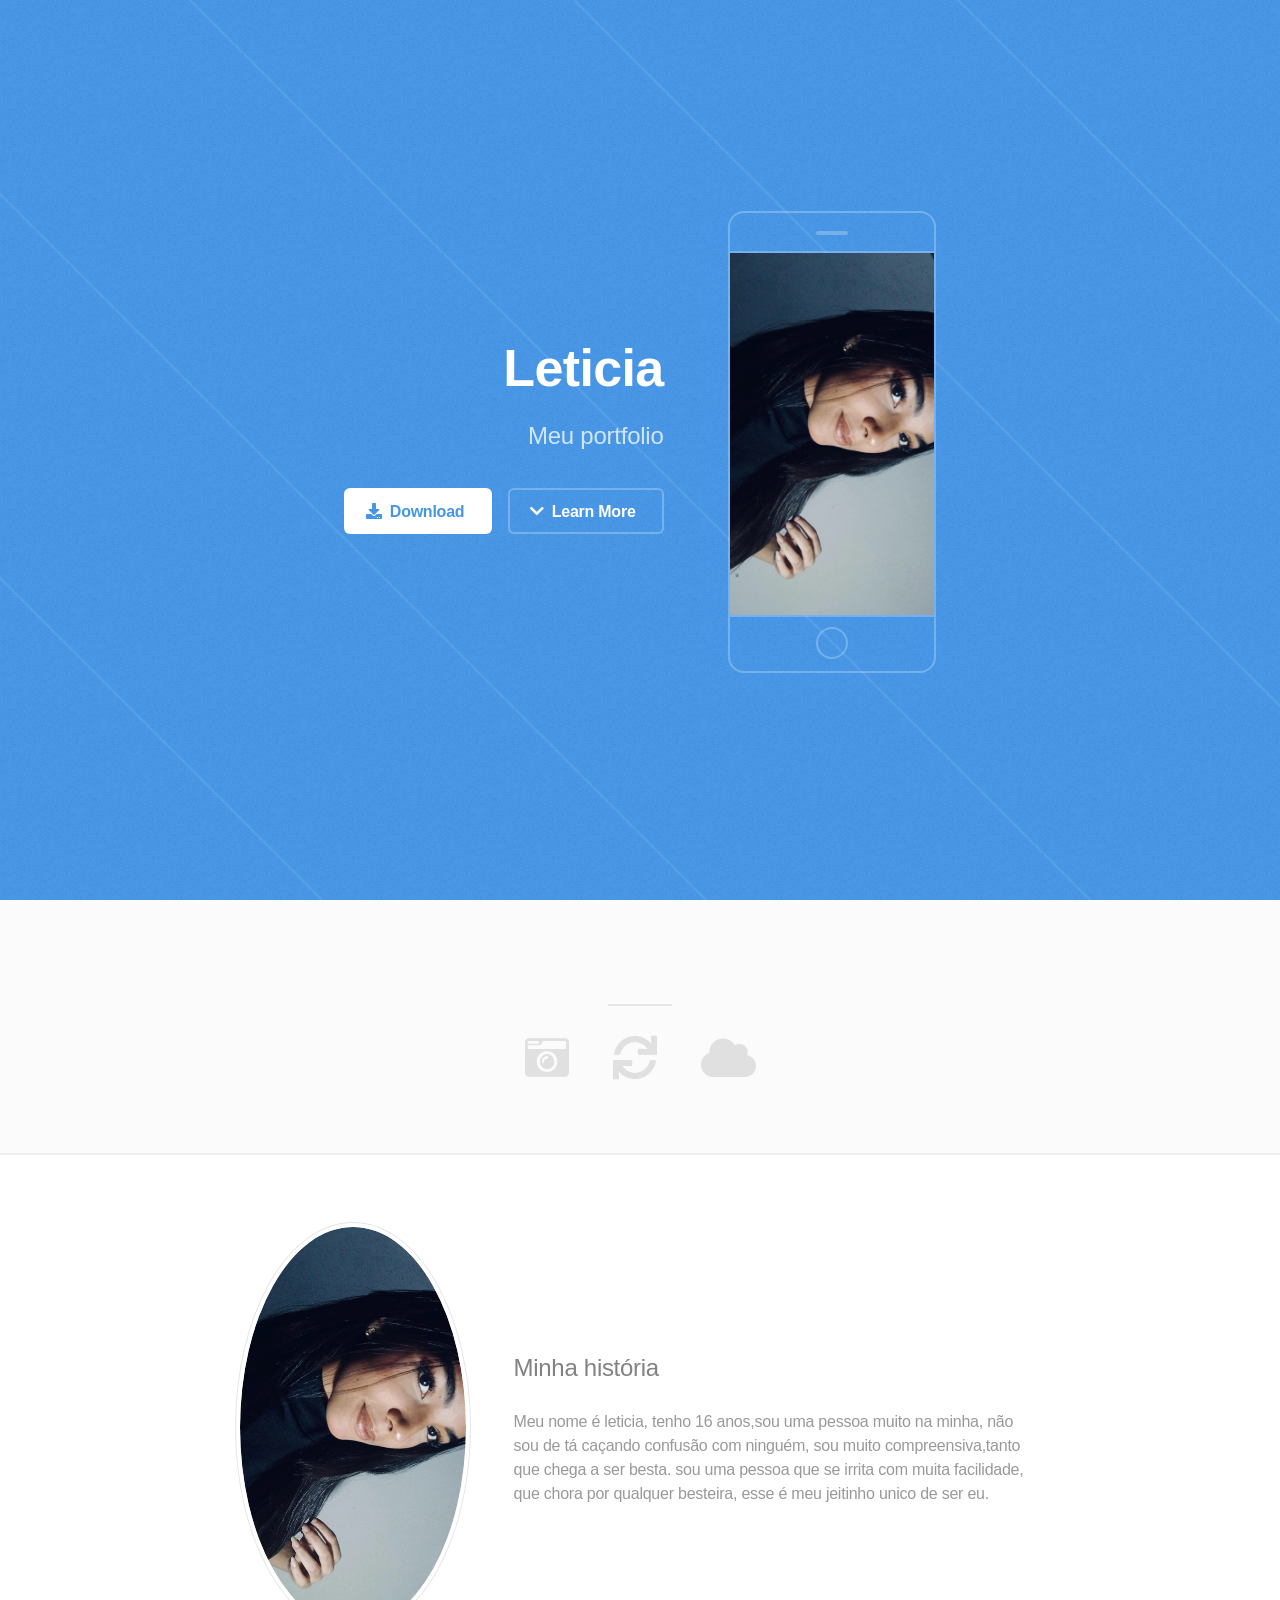
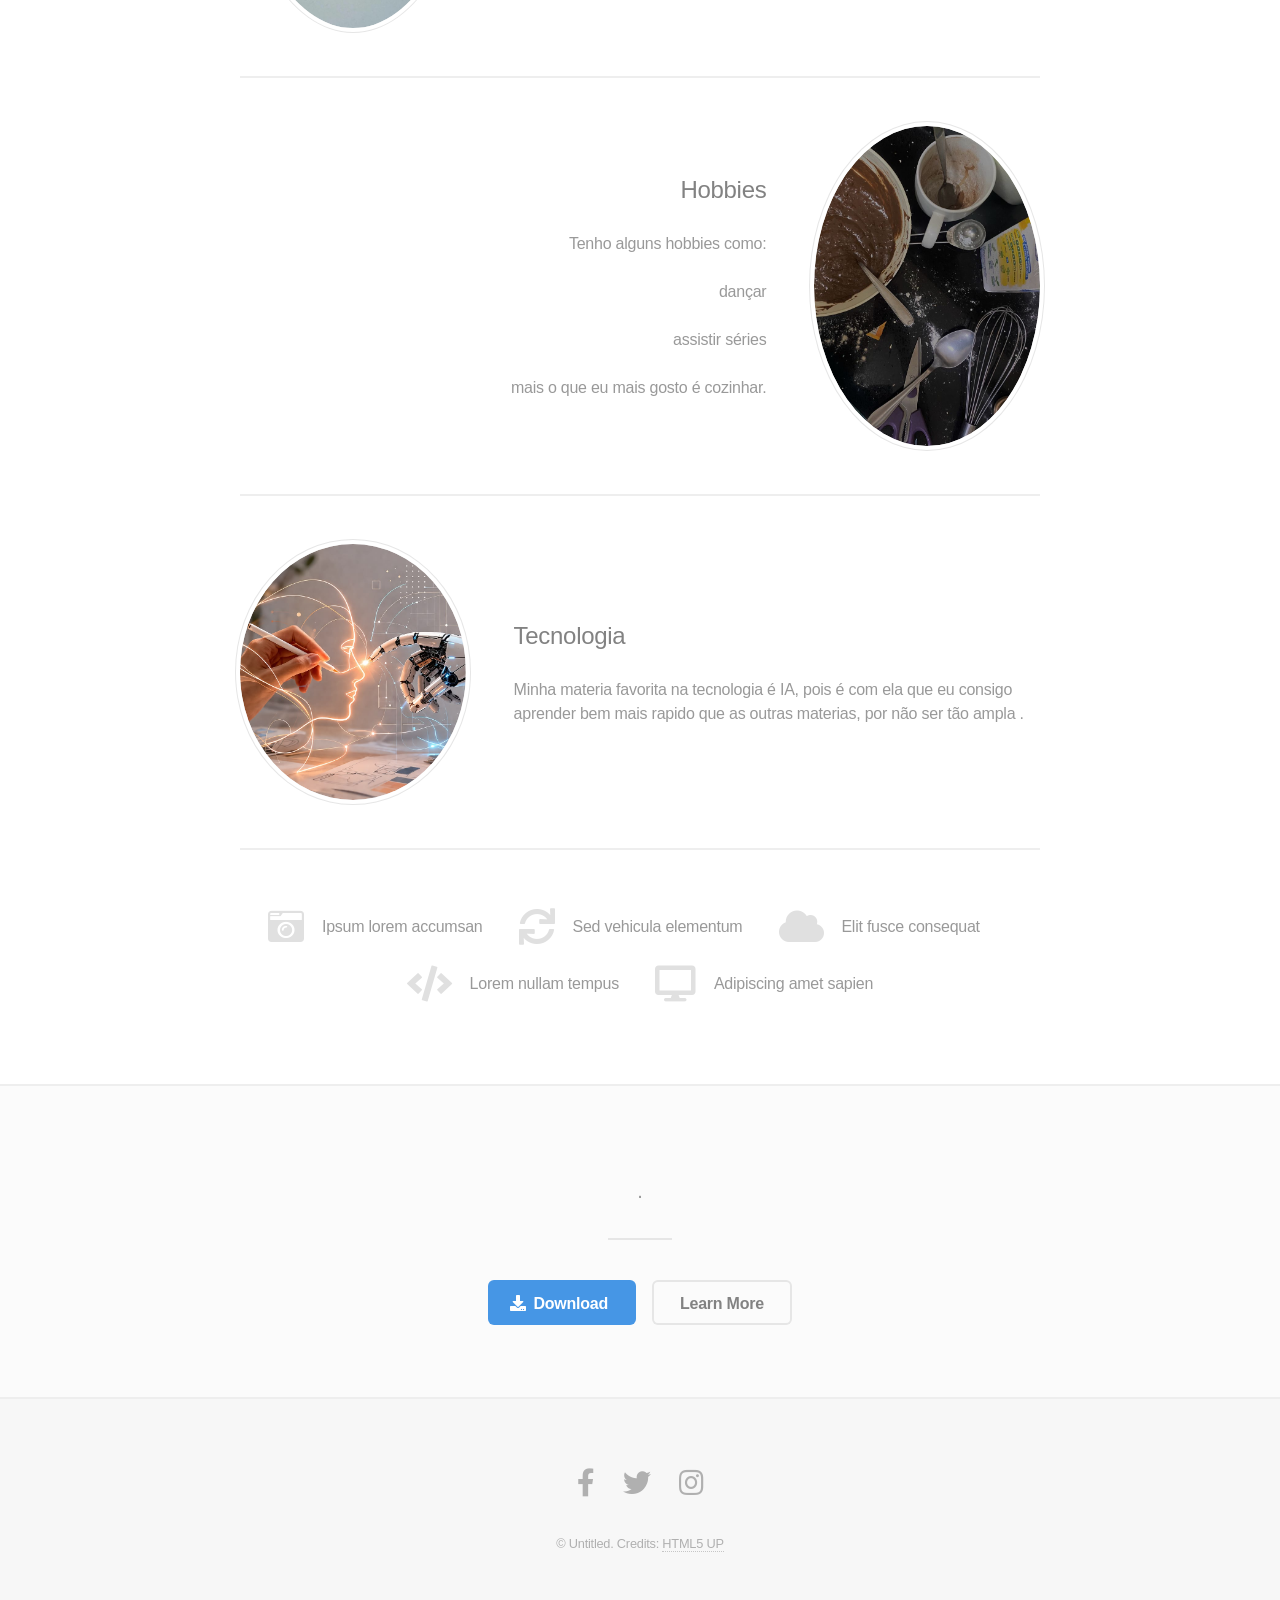
<file: index.html>
<!DOCTYPE HTML>
<!--
	Fractal by HTML5 UP
	html5up.net | @ajlkn
	Free for personal and commercial use under the CCA 3.0 license (html5up.net/license)
-->
<html>
	<head>
		<title>meu site</title>
		<meta charset="utf-8" />
		<meta name="viewport" content="width=device-width, initial-scale=1, user-scalable=no" />
		<link rel="stylesheet" href="assets/css/main.css" />
		<noscript><link rel="stylesheet" href="assets/css/noscript.css" /></noscript>
	</head>
	<body class="is-preload">

		<!-- Header -->
			<header id="header">
				<div class="content">
					<h1><a href="#">Leticia</a></h1>
					<p>Meu portfolio<br />
					<a href="http://html5up.net"></a></p>
					<ul class="actions">
						<li><a href="#" class="button primary icon solid fa-download">Download</a></li>
						<li><a href="#one" class="button icon solid fa-chevron-down scrolly">Learn More</a></li>
					</ul>
				</div>
				<div class="image phone"><div class="inner"><img src="images/oleticia.jpg" alt="" /></div></div>
			</header>

		<!-- One -->
			<section id="one" class="wrapper style2 special">
				<header class="major">
					<h2></h2>
				</header>
				<ul class="icons major">
					<li><span class="icon solid fa-camera-retro"><span class="label">Shoot</span></span></li>
					<li><span class="icon solid fa-sync"><span class="label">Process</span></span></li>
					<li><span class="icon solid fa-cloud"><span class="label">Upload</span></span></li>
				</ul>
			</section>

		<!-- Two -->
			<section id="two" class="wrapper">
				<div class="inner alt">
					<section class="spotlight">
						<div class="image"><img src="images/oleticia.jpg" alt="" /></div>
						<div class="content">
							<h3>Minha história</h3>
							<p> Meu nome é leticia, tenho 16 anos,sou uma pessoa muito na minha, não sou de tá caçando confusão com ninguém, sou muito compreensiva,tanto que chega a ser besta. sou uma pessoa que se irrita com muita facilidade, que chora por qualquer besteira, esse é meu jeitinho unico de ser eu.</p>
						</div>
					</section>
					<section class="spotlight">
						<div class="image"><img src="images/bolo.jpg" alt="" /></div>
						<div class="content">
							<h3>Hobbies</h3>
							<p>Tenho alguns hobbies como:<br></br>dançar<br></br>assistir séries<br></br>
								 mais o que eu mais gosto é cozinhar.</p>
						</div>
					</section>
					<section class="spotlight">
						<div class="image"><img src="images/ia.jpg" alt="" /></div>
						<div class="content">
							<h3>Tecnologia</h3>
							<p>Minha materia favorita na tecnologia é IA, pois é com ela que eu consigo aprender bem mais rapido que as outras materias, por não ser tão ampla .</p>
						</div>
					</section>
					<section class="special">
						<ul class="icons labeled">
							<li><span class="icon solid fa-camera-retro"><span class="label">Ipsum lorem accumsan</span></span></li>
							<li><span class="icon solid fa-sync"><span class="label">Sed vehicula elementum</span></span></li>
							<li><span class="icon solid fa-cloud"><span class="label">Elit fusce consequat</span></span></li>
							<li><span class="icon solid fa-code"><span class="label">Lorem nullam tempus</span></span></li>
							<li><span class="icon solid fa-desktop"><span class="label">Adipiscing amet sapien</span></span></li>
						</ul>
					</section>
				</div>
			</section>

		<!-- Three -->
			<section id="three" class="wrapper style2 special">
				<header class="major">
					<h2></h2>
					<p>.</p>
				</header>
				<ul class="actions special">
					<li><a href="#" class="button primary icon solid fa-download">Download</a></li>
					<li><a href="#" class="button">Learn More</a></li>
				</ul>
			</section>

		<!-- Four -->
		<!--
			<section id="four" class="wrapper">
				<div class="inner">

					<header class="major">
						<h2>Elements</h2>
					</header>

					<section>
						<h4>Text</h4>
						<p>This is <b>bold</b> and this is <strong>strong</strong>. This is <i>italic</i> and this is <em>emphasized</em>.
						This is <sup>superscript</sup> text and this is <sub>subscript</sub> text.
						This is <u>underlined</u> and this is code: <code>for (;;) { ... }</code>. Finally, <a href="#">this is a link</a>.</p>
						<hr />
						<header>
							<h4>Heading with a Subtitle</h4>
							<p>Lorem ipsum dolor sit amet nullam id egestas urna aliquam</p>
						</header>
						<p>Nunc lacinia ante nunc ac lobortis. Interdum adipiscing gravida odio porttitor sem non mi integer non faucibus ornare mi ut ante amet placerat aliquet. Volutpat eu sed ante lacinia sapien lorem accumsan varius montes viverra nibh in adipiscing blandit tempus accumsan.</p>
						<header>
							<h5>Heading with a Subtitle</h5>
							<p>Lorem ipsum dolor sit amet nullam id egestas urna aliquam</p>
						</header>
						<p>Nunc lacinia ante nunc ac lobortis. Interdum adipiscing gravida odio porttitor sem non mi integer non faucibus ornare mi ut ante amet placerat aliquet. Volutpat eu sed ante lacinia sapien lorem accumsan varius montes viverra nibh in adipiscing blandit tempus accumsan.</p>
						<hr />
						<h2>Heading Level 2</h2>
						<h3>Heading Level 3</h3>
						<h4>Heading Level 4</h4>
						<h5>Heading Level 5</h5>
						<h6>Heading Level 6</h6>
						<hr />
						<h5>Blockquote</h5>
						<blockquote>Fringilla nisl. Donec accumsan interdum nisi, quis tincidunt felis sagittis eget tempus euismod. Vestibulum ante ipsum primis in faucibus vestibulum. Blandit adipiscing eu felis iaculis volutpat ac adipiscing accumsan faucibus. Vestibulum ante ipsum primis in faucibus lorem ipsum dolor sit amet nullam adipiscing eu felis.</blockquote>
						<h5>Preformatted</h5>
						<pre><code>i = 0;

while (!deck.isInOrder()) {
  print 'Iteration ' + i;
  deck.shuffle();
  i++;
}

print 'It took ' + i + ' iterations to sort the deck.';</code></pre>
					</section>

					<section>
						<h4>Lists</h4>
						<div class="row">
							<div class="col-6 col-12-medium">
								<h5>Unordered</h5>
								<ul>
									<li>Dolor pulvinar etiam.</li>
									<li>Sagittis adipiscing.</li>
									<li>Felis enim feugiat.</li>
								</ul>
								<h5>Alternate</h5>
								<ul class="alt">
									<li>Dolor pulvinar etiam.</li>
									<li>Sagittis adipiscing.</li>
									<li>Felis enim feugiat.</li>
								</ul>
							</div>
							<div class="col-6 col-12-medium">
								<h5>Ordered</h5>
								<ol>
									<li>Dolor pulvinar etiam.</li>
									<li>Etiam vel felis viverra.</li>
									<li>Felis enim feugiat.</li>
									<li>Dolor pulvinar etiam.</li>
									<li>Etiam vel felis lorem.</li>
									<li>Felis enim et feugiat.</li>
								</ol>
								<h5>Icons</h5>
								<ul class="icons">
									<li><a href="#" class="icon brands fa-twitter"><span class="label">Twitter</span></a></li>
									<li><a href="#" class="icon brands fa-facebook-f"><span class="label">Facebook</span></a></li>
									<li><a href="#" class="icon brands fa-instagram"><span class="label">Instagram</span></a></li>
									<li><a href="#" class="icon brands fa-github"><span class="label">Github</span></a></li>
								</ul>
							</div>
						</div>
						<h5>Actions</h5>
						<div class="row">
							<div class="col-6 col-12-medium">
								<ul class="actions">
									<li><a href="#" class="button primary">Default</a></li>
									<li><a href="#" class="button">Default</a></li>
								</ul>
								<ul class="actions small">
									<li><a href="#" class="button primary small">Small</a></li>
									<li><a href="#" class="button small">Small</a></li>
								</ul>
								<ul class="actions stacked">
									<li><a href="#" class="button primary">Default</a></li>
									<li><a href="#" class="button">Default</a></li>
								</ul>
								<ul class="actions stacked">
									<li><a href="#" class="button primary small">Small</a></li>
									<li><a href="#" class="button small">Small</a></li>
								</ul>
							</div>
							<div class="col-6 col-12-medium">
								<ul class="actions stacked">
									<li><a href="#" class="button primary fit">Default</a></li>
									<li><a href="#" class="button fit">Default</a></li>
								</ul>
								<ul class="actions stacked">
									<li><a href="#" class="button primary small fit">Small</a></li>
									<li><a href="#" class="button small fit">Small</a></li>
								</ul>
							</div>
						</div>
					</section>

					<section>
						<h4>Table</h4>
						<h5>Default</h5>
						<div class="table-wrapper">
							<table>
								<thead>
									<tr>
										<th>Name</th>
										<th>Description</th>
										<th>Price</th>
									</tr>
								</thead>
								<tbody>
									<tr>
										<td>Item One</td>
										<td>Ante turpis integer aliquet porttitor.</td>
										<td>29.99</td>
									</tr>
									<tr>
										<td>Item Two</td>
										<td>Vis ac commodo adipiscing arcu aliquet.</td>
										<td>19.99</td>
									</tr>
									<tr>
										<td>Item Three</td>
										<td> Morbi faucibus arcu accumsan lorem.</td>
										<td>29.99</td>
									</tr>
									<tr>
										<td>Item Four</td>
										<td>Vitae integer tempus condimentum.</td>
										<td>19.99</td>
									</tr>
									<tr>
										<td>Item Five</td>
										<td>Ante turpis integer aliquet porttitor.</td>
										<td>29.99</td>
									</tr>
								</tbody>
								<tfoot>
									<tr>
										<td colspan="2"></td>
										<td>100.00</td>
									</tr>
								</tfoot>
							</table>
						</div>

						<h5>Alternate</h5>
						<div class="table-wrapper">
							<table class="alt">
								<thead>
									<tr>
										<th>Name</th>
										<th>Description</th>
										<th>Price</th>
									</tr>
								</thead>
								<tbody>
									<tr>
										<td>Item One</td>
										<td>Ante turpis integer aliquet porttitor.</td>
										<td>29.99</td>
									</tr>
									<tr>
										<td>Item Two</td>
										<td>Vis ac commodo adipiscing arcu aliquet.</td>
										<td>19.99</td>
									</tr>
									<tr>
										<td>Item Three</td>
										<td> Morbi faucibus arcu accumsan lorem.</td>
										<td>29.99</td>
									</tr>
									<tr>
										<td>Item Four</td>
										<td>Vitae integer tempus condimentum.</td>
										<td>19.99</td>
									</tr>
									<tr>
										<td>Item Five</td>
										<td>Ante turpis integer aliquet porttitor.</td>
										<td>29.99</td>
									</tr>
								</tbody>
								<tfoot>
									<tr>
										<td colspan="2"></td>
										<td>100.00</td>
									</tr>
								</tfoot>
							</table>
						</div>
					</section>

					<section>
						<h4>Buttons</h4>
						<ul class="actions">
							<li><a href="#" class="button primary">Primary</a></li>
							<li><a href="#" class="button">Default</a></li>
						</ul>
						<ul class="actions">
							<li><a href="#" class="button large">Large</a></li>
							<li><a href="#" class="button">Default</a></li>
							<li><a href="#" class="button small">Small</a></li>
						</ul>
						<ul class="actions fit">
							<li><a href="#" class="button fit">Fit</a></li>
							<li><a href="#" class="button primary fit">Fit</a></li>
							<li><a href="#" class="button fit">Fit</a></li>
						</ul>
						<ul class="actions fit small">
							<li><a href="#" class="button primary fit small">Fit + Small</a></li>
							<li><a href="#" class="button fit small">Fit + Small</a></li>
							<li><a href="#" class="button primary fit small">Fit + Small</a></li>
						</ul>
						<ul class="actions">
							<li><a href="#" class="button primary icon solid fa-download">Icon</a></li>
							<li><a href="#" class="button icon solid fa-download">Icon</a></li>
						</ul>
						<ul class="actions">
							<li><span class="button primary disabled">Disabled</span></li>
							<li><span class="button disabled">Disabled</span></li>
						</ul>
					</section>

					<section>
						<h4>Form</h4>
						<form method="post" action="#">
							<div class="row gtr-uniform">
								<div class="col-6 col-12-xsmall">
									<input type="text" name="demo-name" id="demo-name" value="" placeholder="Name" />
								</div>
								<div class="col-6 col-12-xsmall">
									<input type="email" name="demo-email" id="demo-email" value="" placeholder="Email" />
								</div>
								<div class="col-12">
									<select name="demo-category" id="demo-category">
										<option value="">- Category -</option>
										<option value="1">Manufacturing</option>
										<option value="1">Shipping</option>
										<option value="1">Administration</option>
										<option value="1">Human Resources</option>
									</select>
								</div>
								<div class="col-4 col-12-small">
									<input type="radio" id="demo-priority-low" name="demo-priority" checked>
									<label for="demo-priority-low">Low</label>
								</div>
								<div class="col-4 col-12-small">
									<input type="radio" id="demo-priority-normal" name="demo-priority">
									<label for="demo-priority-normal">Normal</label>
								</div>
								<div class="col-4 col-12-small">
									<input type="radio" id="demo-priority-high" name="demo-priority">
									<label for="demo-priority-high">High</label>
								</div>
								<div class="col-6 col-12-small">
									<input type="checkbox" id="demo-copy" name="demo-copy">
									<label for="demo-copy">Email me a copy</label>
								</div>
								<div class="col-6 col-12-small">
									<input type="checkbox" id="demo-human" name="demo-human" checked>
									<label for="demo-human">Not a robot</label>
								</div>
								<div class="col-12">
									<textarea name="demo-message" id="demo-message" placeholder="Enter your message" rows="6"></textarea>
								</div>
								<div class="col-12">
									<ul class="actions">
										<li><input type="submit" value="Send Message" class="primary" /></li>
										<li><input type="reset" value="Reset" /></li>
									</ul>
								</div>
							</div>
						</form>
					</section>

					<section>
						<h4>Image</h4>
						<h5>Fit</h5>
						<div class="box alt">
							<div class="row gtr-uniform">
								<div class="col-12"><span class="image fit"><img src="images/pic04.jpg" alt="" /></span></div>
								<div class="col-4"><span class="image fit"><img src="images/pic01.jpg" alt="" /></span></div>
								<div class="col-4"><span class="image fit"><img src="images/pic02.jpg" alt="" /></span></div>
								<div class="col-4"><span class="image fit"><img src="images/pic03.jpg" alt="" /></span></div>
								<div class="col-4"><span class="image fit"><img src="images/pic02.jpg" alt="" /></span></div>
								<div class="col-4"><span class="image fit"><img src="images/pic03.jpg" alt="" /></span></div>
								<div class="col-4"><span class="image fit"><img src="images/pic01.jpg" alt="" /></span></div>
								<div class="col-4"><span class="image fit"><img src="images/pic03.jpg" alt="" /></span></div>
								<div class="col-4"><span class="image fit"><img src="images/pic01.jpg" alt="" /></span></div>
								<div class="col-4"><span class="image fit"><img src="images/pic02.jpg" alt="" /></span></div>
							</div>
						</div>
						<h5>Left &amp; Right</h5>
						<p><span class="image left"><img src="images/pic05.jpg" alt="" /></span>Fringilla nisl. Donec accumsan interdum nisi, quis tincidunt felis sagittis eget. tempus euismod. Vestibulum ante ipsum primis in faucibus vestibulum. Blandit adipiscing eu felis iaculis volutpat ac adipiscing accumsan eu faucibus. Integer ac pellentesque praesent tincidunt felis sagittis eget. tempus euismod. Vestibulum ante ipsum primis in faucibus vestibulum. Blandit adipiscing eu felis iaculis volutpat ac adipiscing accumsan eu faucibus. Integer ac pellentesque praesent. Donec accumsan interdum nisi, quis tincidunt felis sagittis eget. tempus euismod. Vestibulum ante ipsum primis in faucibus vestibulum. Blandit adipiscing eu felis iaculis volutpat ac adipiscing accumsan eu faucibus. Integer ac pellentesque praesent tincidunt felis sagittis eget. tempus euismod. Vestibulum ante ipsum primis in faucibus vestibulum. Blandit adipiscing eu felis iaculis volutpat ac adipiscing accumsan eu faucibus. Integer ac pellentesque praesent. Blandit adipiscing eu felis iaculis volutpat ac adipiscing accumsan eu faucibus. Integer ac pellentesque praesent tincidunt felis sagittis eget. tempus euismod. Vestibulum ante ipsum primis in faucibus vestibulum. Blandit adipiscing eu felis iaculis volutpat ac adipiscing accumsan eu faucibus. Integer ac pellentesque praesent.</p>
						<p><span class="image right"><img src="images/pic05.jpg" alt="" /></span>Fringilla nisl. Donec accumsan interdum nisi, quis tincidunt felis sagittis eget. tempus euismod. Vestibulum ante ipsum primis in faucibus vestibulum. Blandit adipiscing eu felis iaculis volutpat ac adipiscing accumsan eu faucibus. Integer ac pellentesque praesent tincidunt felis sagittis eget. tempus euismod. Vestibulum ante ipsum primis in faucibus vestibulum. Blandit adipiscing eu felis iaculis volutpat ac adipiscing accumsan eu faucibus. Integer ac pellentesque praesent. Donec accumsan interdum nisi, quis tincidunt felis sagittis eget. tempus euismod. Vestibulum ante ipsum primis in faucibus vestibulum. Blandit adipiscing eu felis iaculis volutpat ac adipiscing accumsan eu faucibus. Integer ac pellentesque praesent tincidunt felis sagittis eget. tempus euismod. Vestibulum ante ipsum primis in faucibus vestibulum. Blandit adipiscing eu felis iaculis volutpat ac adipiscing accumsan eu faucibus. Integer ac pellentesque praesent. Blandit adipiscing eu felis iaculis volutpat ac adipiscing accumsan eu faucibus. Integer ac pellentesque praesent tincidunt felis sagittis eget. tempus euismod. Vestibulum ante ipsum primis in faucibus vestibulum. Blandit adipiscing eu felis iaculis volutpat ac adipiscing accumsan eu faucibus. Integer ac pellentesque praesent.</p>
					</section>

				</div>
			</section>
		-->

		<!-- Footer -->
			<footer id="footer">
				<ul class="icons">
					<li><a href="#" class="icon brands fa-facebook-f"><span class="label">Facebook</span></a></li>
					<li><a href="#" class="icon brands fa-twitter"><span class="label">Twitter</span></a></li>
					<li><a href="#" class="icon brands fa-instagram"><span class="label">Instagram</span></a></li>
				</ul>
				<p class="copyright">&copy; Untitled. Credits: <a href="http://html5up.net">HTML5 UP</a></p>
			</footer>

		<!-- Scripts -->
			<script src="assets/js/jquery.min.js"></script>
			<script src="assets/js/jquery.scrolly.min.js"></script>
			<script src="assets/js/browser.min.js"></script>
			<script src="assets/js/breakpoints.min.js"></script>
			<script src="assets/js/util.js"></script>
			<script src="assets/js/main.js"></script>

	</body>
</html>
</file>
<file: assets/css/noscript.css>
/*
	Fractal by HTML5 UP
	html5up.net | @ajlkn
	Free for personal and commercial use under the CCA 3.0 license (html5up.net/license)
*/

/* Header */

	body.is-preload #header .content {
		-moz-transform: none;
		-webkit-transform: none;
		-ms-transform: none;
		transform: none;
		opacity: 1;
	}

	body.is-preload #header .image {
		-moz-transform: none;
		-webkit-transform: none;
		-ms-transform: none;
		transform: none;
		opacity: 1;
	}

		body.is-preload #header .image img {
			opacity: 1;
		}
</file>
<file: assets/css/main.css>
@import url(fontawesome-all.min.css);

/*
	Fractal by HTML5 UP
	html5up.net | @ajlkn
	Free for personal and commercial use under the CCA 3.0 license (html5up.net/license)
*/

html, body, div, span, applet, object,
iframe, h1, h2, h3, h4, h5, h6, p, blockquote,
pre, a, abbr, acronym, address, big, cite,
code, del, dfn, em, img, ins, kbd, q, s, samp,
small, strike, strong, sub, sup, tt, var, b,
u, i, center, dl, dt, dd, ol, ul, li, fieldset,
form, label, legend, table, caption, tbody,
tfoot, thead, tr, th, td, article, aside,
canvas, details, embed, figure, figcaption,
footer, header, hgroup, menu, nav, output, ruby,
section, summary, time, mark, audio, video {
	margin: 0;
	padding: 0;
	border: 0;
	font-size: 100%;
	font: inherit;
	vertical-align: baseline;}

article, aside, details, figcaption, figure,
footer, header, hgroup, menu, nav, section {
	display: block;}

body {
	line-height: 1;
}

ol, ul {
	list-style: none;
}

blockquote, q {
	quotes: none;
}

	blockquote:before, blockquote:after, q:before, q:after {
		content: '';
		content: none;
	}

table {
	border-collapse: collapse;
	border-spacing: 0;
}

body {
	-webkit-text-size-adjust: none;
}

mark {
	background-color: transparent;
	color: inherit;
}

input::-moz-focus-inner {
	border: 0;
	padding: 0;
}

input, select, textarea {
	-moz-appearance: none;
	-webkit-appearance: none;
	-ms-appearance: none;
	appearance: none;
}

/* Basic */

	@-ms-viewport {
		width: device-width;
	}

	body {
		-ms-overflow-style: scrollbar;
	}

	@media screen and (max-width: 360px) {

		html, body {
			min-width: 320px;
		}

	}

	html {
		box-sizing: border-box;
	}

	*, *:before, *:after {
		box-sizing: inherit;
	}

	body {
		background: #ffffff;
	}

		body.is-preload *, body.is-preload *:before, body.is-preload *:after {
			-moz-animation: none !important;
			-webkit-animation: none !important;
			-ms-animation: none !important;
			animation: none !important;
			-moz-transition: none !important;
			-webkit-transition: none !important;
			-ms-transition: none !important;
			transition: none !important;
		}

/* Type */

	body {
		color: #999999;
	}

	html, input, select, textarea {
		font-size: 16pt;
	}

		@media screen and (max-width: 1680px) {

			html, input, select, textarea {
				font-size: 13pt;
			}

		}

		@media screen and (max-width: 1280px) {

			html, input, select, textarea {
				font-size: 12pt;
			}

		}

		@media screen and (max-width: 360px) {

			html, input, select, textarea {
				font-size: 11pt;
			}

		}

	body, input, select, textarea {
		font-family: Arial, Helvetica, sans-serif;
		font-weight: normal;
		line-height: 1.5em;
		letter-spacing: -0.015em;
	}

	a {
		-moz-transition: color 0.2s ease-in-out, border-bottom-color 0.2s ease-in-out;
		-webkit-transition: color 0.2s ease-in-out, border-bottom-color 0.2s ease-in-out;
		-ms-transition: color 0.2s ease-in-out, border-bottom-color 0.2s ease-in-out;
		transition: color 0.2s ease-in-out, border-bottom-color 0.2s ease-in-out;
		text-decoration: none;
		border-bottom: dotted 1px;
	}

		a:hover {
			border-bottom-color: transparent !important;
		}

	strong, b {
		font-weight: bold;
	}

	em, i {
		font-style: italic;
	}

	p {
		margin: 0 0 2em 0;
	}

	h1, h2, h3, h4, h5, h6 {
		font-weight: normal;
		line-height: 1em;
		margin: 0 0 1em 0;
		letter-spacing: -0.0125em;
	}

		h1 a, h2 a, h3 a, h4 a, h5 a, h6 a {
			color: inherit;
			text-decoration: none;
			border-bottom: none;
		}

		@media screen and (max-width: 980px) {

			h1 br, h2 br, h3 br, h4 br, h5 br, h6 br {
				display: none;
			}

		}

	h2 {
		font-size: 1.75em;
		line-height: 1.5em;
	}

	h3 {
		font-size: 1.5em;
		line-height: 1.5em;
	}

	h4 {
		font-size: 1.1em;
		line-height: 1.5em;
	}

	h5 {
		font-size: 0.9em;
		line-height: 1.5em;
	}

	h6 {
		font-size: 0.7em;
		line-height: 1.5em;
	}

	@media screen and (max-width: 736px) {

		h2 {
			font-size: 1.25em;
		}

		h3 {
			font-size: 1.2em;
		}

		h4 {
			font-size: 1em;
		}

	}

	sub {
		font-size: 0.8em;
		position: relative;
		top: 0.5em;
	}

	sup {
		font-size: 0.8em;
		position: relative;
		top: -0.5em;
	}

	blockquote {
		border-left-style: solid;
		border-left-width: 4px;
		font-style: italic;
		margin: 0 0 2em 0;
		padding: 0.5em 0 0.5em 2em;
	}

	code {
		border-radius: 6px;
		border-style: solid;
		border-width: 1px;
		font-family: "Courier New", monospace;
		font-size: 0.9em;
		margin: 0 0.25em;
		padding: 0.25em 0.65em;
	}

	pre {
		-webkit-overflow-scrolling: touch;
		font-family: "Courier New", monospace;
		font-size: 0.9em;
		margin: 0 0 2em 0;
	}

		pre code {
			display: block;
			line-height: 1.75em;
			padding: 1em 1.5em;
			overflow-x: auto;
		}

	hr {
		border: 0;
		border-bottom-style: solid;
		border-bottom-width: 1px;
		margin: 2em 0;
	}

		hr.major {
			margin: 3em 0;
		}

	.align-left {
		text-align: left;
	}

	.align-center {
		text-align: center;
	}

	.align-right {
		text-align: right;
	}

	input, select, textarea {
		color: #999999;
	}

	a {
		color: inherit;
		border-bottom-color: #d6d6d6;
	}

		a:hover {
			color: #4696e5;
		}

	strong, b {
		color: #828282;
	}

	h1, h2, h3, h4, h5, h6 {
		color: #828282;
	}

	blockquote {
		border-left-color: #e6e6e6;
	}

	code {
		background: rgba(144, 144, 144, 0.075);
		border-color: #e6e6e6;
	}

	hr {
		border-bottom-color: #e6e6e6;
	}

/* Row */

	.row {
		display: flex;
		flex-wrap: wrap;
		box-sizing: border-box;
		align-items: stretch;
	}

		.row > * {
			box-sizing: border-box;
		}

		.row.gtr-uniform > * > :last-child {
			margin-bottom: 0;
		}

		.row.aln-left {
			justify-content: flex-start;
		}

		.row.aln-center {
			justify-content: center;
		}

		.row.aln-right {
			justify-content: flex-end;
		}

		.row.aln-top {
			align-items: flex-start;
		}

		.row.aln-middle {
			align-items: center;
		}

		.row.aln-bottom {
			align-items: flex-end;
		}

		.row > .imp {
			order: -1;
		}

		.row > .col-1 {
			width: 8.33333%;
		}

		.row > .off-1 {
			margin-left: 8.33333%;
		}

		.row > .col-2 {
			width: 16.66667%;
		}

		.row > .off-2 {
			margin-left: 16.66667%;
		}

		.row > .col-3 {
			width: 25%;
		}

		.row > .off-3 {
			margin-left: 25%;
		}

		.row > .col-4 {
			width: 33.33333%;
		}

		.row > .off-4 {
			margin-left: 33.33333%;
		}

		.row > .col-5 {
			width: 41.66667%;
		}

		.row > .off-5 {
			margin-left: 41.66667%;
		}

		.row > .col-6 {
			width: 50%;
		}

		.row > .off-6 {
			margin-left: 50%;
		}

		.row > .col-7 {
			width: 58.33333%;
		}

		.row > .off-7 {
			margin-left: 58.33333%;
		}

		.row > .col-8 {
			width: 66.66667%;
		}

		.row > .off-8 {
			margin-left: 66.66667%;
		}

		.row > .col-9 {
			width: 75%;
		}

		.row > .off-9 {
			margin-left: 75%;
		}

		.row > .col-10 {
			width: 83.33333%;
		}

		.row > .off-10 {
			margin-left: 83.33333%;
		}

		.row > .col-11 {
			width: 91.66667%;
		}

		.row > .off-11 {
			margin-left: 91.66667%;
		}

		.row > .col-12 {
			width: 100%;
		}

		.row > .off-12 {
			margin-left: 100%;
		}

		.row.gtr-0 {
			margin-top: 0;
			margin-left: 0em;
		}

			.row.gtr-0 > * {
				padding: 0 0 0 0em;
			}

			.row.gtr-0.gtr-uniform {
				margin-top: 0em;
			}

				.row.gtr-0.gtr-uniform > * {
					padding-top: 0em;
				}

		.row.gtr-25 {
			margin-top: 0;
			margin-left: -0.375em;
		}

			.row.gtr-25 > * {
				padding: 0 0 0 0.375em;
			}

			.row.gtr-25.gtr-uniform {
				margin-top: -0.375em;
			}

				.row.gtr-25.gtr-uniform > * {
					padding-top: 0.375em;
				}

		.row.gtr-50 {
			margin-top: 0;
			margin-left: -0.75em;
		}

			.row.gtr-50 > * {
				padding: 0 0 0 0.75em;
			}

			.row.gtr-50.gtr-uniform {
				margin-top: -0.75em;
			}

				.row.gtr-50.gtr-uniform > * {
					padding-top: 0.75em;
				}

		.row {
			margin-top: 0;
			margin-left: -1.5em;
		}

			.row > * {
				padding: 0 0 0 1.5em;
			}

			.row.gtr-uniform {
				margin-top: -1.5em;
			}

				.row.gtr-uniform > * {
					padding-top: 1.5em;
				}

		.row.gtr-150 {
			margin-top: 0;
			margin-left: -2.25em;
		}

			.row.gtr-150 > * {
				padding: 0 0 0 2.25em;
			}

			.row.gtr-150.gtr-uniform {
				margin-top: -2.25em;
			}

				.row.gtr-150.gtr-uniform > * {
					padding-top: 2.25em;
				}

		.row.gtr-200 {
			margin-top: 0;
			margin-left: -3em;
		}

			.row.gtr-200 > * {
				padding: 0 0 0 3em;
			}

			.row.gtr-200.gtr-uniform {
				margin-top: -3em;
			}

				.row.gtr-200.gtr-uniform > * {
					padding-top: 3em;
				}

		@media screen and (max-width: 1680px) {

			.row {
				display: flex;
				flex-wrap: wrap;
				box-sizing: border-box;
				align-items: stretch;
			}

				.row > * {
					box-sizing: border-box;
				}

				.row.gtr-uniform > * > :last-child {
					margin-bottom: 0;
				}

				.row.aln-left {
					justify-content: flex-start;
				}

				.row.aln-center {
					justify-content: center;
				}

				.row.aln-right {
					justify-content: flex-end;
				}

				.row.aln-top {
					align-items: flex-start;
				}

				.row.aln-middle {
					align-items: center;
				}

				.row.aln-bottom {
					align-items: flex-end;
				}

				.row > .imp-xlarge {
					order: -1;
				}

				.row > .col-1-xlarge {
					width: 8.33333%;
				}

				.row > .off-1-xlarge {
					margin-left: 8.33333%;
				}

				.row > .col-2-xlarge {
					width: 16.66667%;
				}

				.row > .off-2-xlarge {
					margin-left: 16.66667%;
				}

				.row > .col-3-xlarge {
					width: 25%;
				}

				.row > .off-3-xlarge {
					margin-left: 25%;
				}

				.row > .col-4-xlarge {
					width: 33.33333%;
				}

				.row > .off-4-xlarge {
					margin-left: 33.33333%;
				}

				.row > .col-5-xlarge {
					width: 41.66667%;
				}

				.row > .off-5-xlarge {
					margin-left: 41.66667%;
				}

				.row > .col-6-xlarge {
					width: 50%;
				}

				.row > .off-6-xlarge {
					margin-left: 50%;
				}

				.row > .col-7-xlarge {
					width: 58.33333%;
				}

				.row > .off-7-xlarge {
					margin-left: 58.33333%;
				}

				.row > .col-8-xlarge {
					width: 66.66667%;
				}

				.row > .off-8-xlarge {
					margin-left: 66.66667%;
				}

				.row > .col-9-xlarge {
					width: 75%;
				}

				.row > .off-9-xlarge {
					margin-left: 75%;
				}

				.row > .col-10-xlarge {
					width: 83.33333%;
				}

				.row > .off-10-xlarge {
					margin-left: 83.33333%;
				}

				.row > .col-11-xlarge {
					width: 91.66667%;
				}

				.row > .off-11-xlarge {
					margin-left: 91.66667%;
				}

				.row > .col-12-xlarge {
					width: 100%;
				}

				.row > .off-12-xlarge {
					margin-left: 100%;
				}

				.row.gtr-0 {
					margin-top: 0;
					margin-left: 0em;
				}

					.row.gtr-0 > * {
						padding: 0 0 0 0em;
					}

					.row.gtr-0.gtr-uniform {
						margin-top: 0em;
					}

						.row.gtr-0.gtr-uniform > * {
							padding-top: 0em;
						}

				.row.gtr-25 {
					margin-top: 0;
					margin-left: -0.375em;
				}

					.row.gtr-25 > * {
						padding: 0 0 0 0.375em;
					}

					.row.gtr-25.gtr-uniform {
						margin-top: -0.375em;
					}

						.row.gtr-25.gtr-uniform > * {
							padding-top: 0.375em;
						}

				.row.gtr-50 {
					margin-top: 0;
					margin-left: -0.75em;
				}

					.row.gtr-50 > * {
						padding: 0 0 0 0.75em;
					}

					.row.gtr-50.gtr-uniform {
						margin-top: -0.75em;
					}

						.row.gtr-50.gtr-uniform > * {
							padding-top: 0.75em;
						}

				.row {
					margin-top: 0;
					margin-left: -1.5em;
				}

					.row > * {
						padding: 0 0 0 1.5em;
					}

					.row.gtr-uniform {
						margin-top: -1.5em;
					}

						.row.gtr-uniform > * {
							padding-top: 1.5em;
						}

				.row.gtr-150 {
					margin-top: 0;
					margin-left: -2.25em;
				}

					.row.gtr-150 > * {
						padding: 0 0 0 2.25em;
					}

					.row.gtr-150.gtr-uniform {
						margin-top: -2.25em;
					}

						.row.gtr-150.gtr-uniform > * {
							padding-top: 2.25em;
						}

				.row.gtr-200 {
					margin-top: 0;
					margin-left: -3em;
				}

					.row.gtr-200 > * {
						padding: 0 0 0 3em;
					}

					.row.gtr-200.gtr-uniform {
						margin-top: -3em;
					}

						.row.gtr-200.gtr-uniform > * {
							padding-top: 3em;
						}

		}

		@media screen and (max-width: 1280px) {

			.row {
				display: flex;
				flex-wrap: wrap;
				box-sizing: border-box;
				align-items: stretch;
			}

				.row > * {
					box-sizing: border-box;
				}

				.row.gtr-uniform > * > :last-child {
					margin-bottom: 0;
				}

				.row.aln-left {
					justify-content: flex-start;
				}

				.row.aln-center {
					justify-content: center;
				}

				.row.aln-right {
					justify-content: flex-end;
				}

				.row.aln-top {
					align-items: flex-start;
				}

				.row.aln-middle {
					align-items: center;
				}

				.row.aln-bottom {
					align-items: flex-end;
				}

				.row > .imp-large {
					order: -1;
				}

				.row > .col-1-large {
					width: 8.33333%;
				}

				.row > .off-1-large {
					margin-left: 8.33333%;
				}

				.row > .col-2-large {
					width: 16.66667%;
				}

				.row > .off-2-large {
					margin-left: 16.66667%;
				}

				.row > .col-3-large {
					width: 25%;
				}

				.row > .off-3-large {
					margin-left: 25%;
				}

				.row > .col-4-large {
					width: 33.33333%;
				}

				.row > .off-4-large {
					margin-left: 33.33333%;
				}

				.row > .col-5-large {
					width: 41.66667%;
				}

				.row > .off-5-large {
					margin-left: 41.66667%;
				}

				.row > .col-6-large {
					width: 50%;
				}

				.row > .off-6-large {
					margin-left: 50%;
				}

				.row > .col-7-large {
					width: 58.33333%;
				}

				.row > .off-7-large {
					margin-left: 58.33333%;
				}

				.row > .col-8-large {
					width: 66.66667%;
				}

				.row > .off-8-large {
					margin-left: 66.66667%;
				}

				.row > .col-9-large {
					width: 75%;
				}

				.row > .off-9-large {
					margin-left: 75%;
				}

				.row > .col-10-large {
					width: 83.33333%;
				}

				.row > .off-10-large {
					margin-left: 83.33333%;
				}

				.row > .col-11-large {
					width: 91.66667%;
				}

				.row > .off-11-large {
					margin-left: 91.66667%;
				}

				.row > .col-12-large {
					width: 100%;
				}

				.row > .off-12-large {
					margin-left: 100%;
				}

				.row.gtr-0 {
					margin-top: 0;
					margin-left: 0em;
				}

					.row.gtr-0 > * {
						padding: 0 0 0 0em;
					}

					.row.gtr-0.gtr-uniform {
						margin-top: 0em;
					}

						.row.gtr-0.gtr-uniform > * {
							padding-top: 0em;
						}

				.row.gtr-25 {
					margin-top: 0;
					margin-left: -0.375em;
				}

					.row.gtr-25 > * {
						padding: 0 0 0 0.375em;
					}

					.row.gtr-25.gtr-uniform {
						margin-top: -0.375em;
					}

						.row.gtr-25.gtr-uniform > * {
							padding-top: 0.375em;
						}

				.row.gtr-50 {
					margin-top: 0;
					margin-left: -0.75em;
				}

					.row.gtr-50 > * {
						padding: 0 0 0 0.75em;
					}

					.row.gtr-50.gtr-uniform {
						margin-top: -0.75em;
					}

						.row.gtr-50.gtr-uniform > * {
							padding-top: 0.75em;
						}

				.row {
					margin-top: 0;
					margin-left: -1.5em;
				}

					.row > * {
						padding: 0 0 0 1.5em;
					}

					.row.gtr-uniform {
						margin-top: -1.5em;
					}

						.row.gtr-uniform > * {
							padding-top: 1.5em;
						}

				.row.gtr-150 {
					margin-top: 0;
					margin-left: -2.25em;
				}

					.row.gtr-150 > * {
						padding: 0 0 0 2.25em;
					}

					.row.gtr-150.gtr-uniform {
						margin-top: -2.25em;
					}

						.row.gtr-150.gtr-uniform > * {
							padding-top: 2.25em;
						}

				.row.gtr-200 {
					margin-top: 0;
					margin-left: -3em;
				}

					.row.gtr-200 > * {
						padding: 0 0 0 3em;
					}

					.row.gtr-200.gtr-uniform {
						margin-top: -3em;
					}

						.row.gtr-200.gtr-uniform > * {
							padding-top: 3em;
						}

		}

		@media screen and (max-width: 980px) {

			.row {
				display: flex;
				flex-wrap: wrap;
				box-sizing: border-box;
				align-items: stretch;
			}

				.row > * {
					box-sizing: border-box;
				}

				.row.gtr-uniform > * > :last-child {
					margin-bottom: 0;
				}

				.row.aln-left {
					justify-content: flex-start;
				}

				.row.aln-center {
					justify-content: center;
				}

				.row.aln-right {
					justify-content: flex-end;
				}

				.row.aln-top {
					align-items: flex-start;
				}

				.row.aln-middle {
					align-items: center;
				}

				.row.aln-bottom {
					align-items: flex-end;
				}

				.row > .imp-medium {
					order: -1;
				}

				.row > .col-1-medium {
					width: 8.33333%;
				}

				.row > .off-1-medium {
					margin-left: 8.33333%;
				}

				.row > .col-2-medium {
					width: 16.66667%;
				}

				.row > .off-2-medium {
					margin-left: 16.66667%;
				}

				.row > .col-3-medium {
					width: 25%;
				}

				.row > .off-3-medium {
					margin-left: 25%;
				}

				.row > .col-4-medium {
					width: 33.33333%;
				}

				.row > .off-4-medium {
					margin-left: 33.33333%;
				}

				.row > .col-5-medium {
					width: 41.66667%;
				}

				.row > .off-5-medium {
					margin-left: 41.66667%;
				}

				.row > .col-6-medium {
					width: 50%;
				}

				.row > .off-6-medium {
					margin-left: 50%;
				}

				.row > .col-7-medium {
					width: 58.33333%;
				}

				.row > .off-7-medium {
					margin-left: 58.33333%;
				}

				.row > .col-8-medium {
					width: 66.66667%;
				}

				.row > .off-8-medium {
					margin-left: 66.66667%;
				}

				.row > .col-9-medium {
					width: 75%;
				}

				.row > .off-9-medium {
					margin-left: 75%;
				}

				.row > .col-10-medium {
					width: 83.33333%;
				}

				.row > .off-10-medium {
					margin-left: 83.33333%;
				}

				.row > .col-11-medium {
					width: 91.66667%;
				}

				.row > .off-11-medium {
					margin-left: 91.66667%;
				}

				.row > .col-12-medium {
					width: 100%;
				}

				.row > .off-12-medium {
					margin-left: 100%;
				}

				.row.gtr-0 {
					margin-top: 0;
					margin-left: 0em;
				}

					.row.gtr-0 > * {
						padding: 0 0 0 0em;
					}

					.row.gtr-0.gtr-uniform {
						margin-top: 0em;
					}

						.row.gtr-0.gtr-uniform > * {
							padding-top: 0em;
						}

				.row.gtr-25 {
					margin-top: 0;
					margin-left: -0.375em;
				}

					.row.gtr-25 > * {
						padding: 0 0 0 0.375em;
					}

					.row.gtr-25.gtr-uniform {
						margin-top: -0.375em;
					}

						.row.gtr-25.gtr-uniform > * {
							padding-top: 0.375em;
						}

				.row.gtr-50 {
					margin-top: 0;
					margin-left: -0.75em;
				}

					.row.gtr-50 > * {
						padding: 0 0 0 0.75em;
					}

					.row.gtr-50.gtr-uniform {
						margin-top: -0.75em;
					}

						.row.gtr-50.gtr-uniform > * {
							padding-top: 0.75em;
						}

				.row {
					margin-top: 0;
					margin-left: -1.5em;
				}

					.row > * {
						padding: 0 0 0 1.5em;
					}

					.row.gtr-uniform {
						margin-top: -1.5em;
					}

						.row.gtr-uniform > * {
							padding-top: 1.5em;
						}

				.row.gtr-150 {
					margin-top: 0;
					margin-left: -2.25em;
				}

					.row.gtr-150 > * {
						padding: 0 0 0 2.25em;
					}

					.row.gtr-150.gtr-uniform {
						margin-top: -2.25em;
					}

						.row.gtr-150.gtr-uniform > * {
							padding-top: 2.25em;
						}

				.row.gtr-200 {
					margin-top: 0;
					margin-left: -3em;
				}

					.row.gtr-200 > * {
						padding: 0 0 0 3em;
					}

					.row.gtr-200.gtr-uniform {
						margin-top: -3em;
					}

						.row.gtr-200.gtr-uniform > * {
							padding-top: 3em;
						}

		}

		@media screen and (max-width: 736px) {

			.row {
				display: flex;
				flex-wrap: wrap;
				box-sizing: border-box;
				align-items: stretch;
			}

				.row > * {
					box-sizing: border-box;
				}

				.row.gtr-uniform > * > :last-child {
					margin-bottom: 0;
				}

				.row.aln-left {
					justify-content: flex-start;
				}

				.row.aln-center {
					justify-content: center;
				}

				.row.aln-right {
					justify-content: flex-end;
				}

				.row.aln-top {
					align-items: flex-start;
				}

				.row.aln-middle {
					align-items: center;
				}

				.row.aln-bottom {
					align-items: flex-end;
				}

				.row > .imp-small {
					order: -1;
				}

				.row > .col-1-small {
					width: 8.33333%;
				}

				.row > .off-1-small {
					margin-left: 8.33333%;
				}

				.row > .col-2-small {
					width: 16.66667%;
				}

				.row > .off-2-small {
					margin-left: 16.66667%;
				}

				.row > .col-3-small {
					width: 25%;
				}

				.row > .off-3-small {
					margin-left: 25%;
				}

				.row > .col-4-small {
					width: 33.33333%;
				}

				.row > .off-4-small {
					margin-left: 33.33333%;
				}

				.row > .col-5-small {
					width: 41.66667%;
				}

				.row > .off-5-small {
					margin-left: 41.66667%;
				}

				.row > .col-6-small {
					width: 50%;
				}

				.row > .off-6-small {
					margin-left: 50%;
				}

				.row > .col-7-small {
					width: 58.33333%;
				}

				.row > .off-7-small {
					margin-left: 58.33333%;
				}

				.row > .col-8-small {
					width: 66.66667%;
				}

				.row > .off-8-small {
					margin-left: 66.66667%;
				}

				.row > .col-9-small {
					width: 75%;
				}

				.row > .off-9-small {
					margin-left: 75%;
				}

				.row > .col-10-small {
					width: 83.33333%;
				}

				.row > .off-10-small {
					margin-left: 83.33333%;
				}

				.row > .col-11-small {
					width: 91.66667%;
				}

				.row > .off-11-small {
					margin-left: 91.66667%;
				}

				.row > .col-12-small {
					width: 100%;
				}

				.row > .off-12-small {
					margin-left: 100%;
				}

				.row.gtr-0 {
					margin-top: 0;
					margin-left: 0em;
				}

					.row.gtr-0 > * {
						padding: 0 0 0 0em;
					}

					.row.gtr-0.gtr-uniform {
						margin-top: 0em;
					}

						.row.gtr-0.gtr-uniform > * {
							padding-top: 0em;
						}

				.row.gtr-25 {
					margin-top: 0;
					margin-left: -0.375em;
				}

					.row.gtr-25 > * {
						padding: 0 0 0 0.375em;
					}

					.row.gtr-25.gtr-uniform {
						margin-top: -0.375em;
					}

						.row.gtr-25.gtr-uniform > * {
							padding-top: 0.375em;
						}

				.row.gtr-50 {
					margin-top: 0;
					margin-left: -0.75em;
				}

					.row.gtr-50 > * {
						padding: 0 0 0 0.75em;
					}

					.row.gtr-50.gtr-uniform {
						margin-top: -0.75em;
					}

						.row.gtr-50.gtr-uniform > * {
							padding-top: 0.75em;
						}

				.row {
					margin-top: 0;
					margin-left: -1.5em;
				}

					.row > * {
						padding: 0 0 0 1.5em;
					}

					.row.gtr-uniform {
						margin-top: -1.5em;
					}

						.row.gtr-uniform > * {
							padding-top: 1.5em;
						}

				.row.gtr-150 {
					margin-top: 0;
					margin-left: -2.25em;
				}

					.row.gtr-150 > * {
						padding: 0 0 0 2.25em;
					}

					.row.gtr-150.gtr-uniform {
						margin-top: -2.25em;
					}

						.row.gtr-150.gtr-uniform > * {
							padding-top: 2.25em;
						}

				.row.gtr-200 {
					margin-top: 0;
					margin-left: -3em;
				}

					.row.gtr-200 > * {
						padding: 0 0 0 3em;
					}

					.row.gtr-200.gtr-uniform {
						margin-top: -3em;
					}

						.row.gtr-200.gtr-uniform > * {
							padding-top: 3em;
						}

		}

		@media screen and (max-width: 480px) {

			.row {
				display: flex;
				flex-wrap: wrap;
				box-sizing: border-box;
				align-items: stretch;
			}

				.row > * {
					box-sizing: border-box;
				}

				.row.gtr-uniform > * > :last-child {
					margin-bottom: 0;
				}

				.row.aln-left {
					justify-content: flex-start;
				}

				.row.aln-center {
					justify-content: center;
				}

				.row.aln-right {
					justify-content: flex-end;
				}

				.row.aln-top {
					align-items: flex-start;
				}

				.row.aln-middle {
					align-items: center;
				}

				.row.aln-bottom {
					align-items: flex-end;
				}

				.row > .imp-xsmall {
					order: -1;
				}

				.row > .col-1-xsmall {
					width: 8.33333%;
				}

				.row > .off-1-xsmall {
					margin-left: 8.33333%;
				}

				.row > .col-2-xsmall {
					width: 16.66667%;
				}

				.row > .off-2-xsmall {
					margin-left: 16.66667%;
				}

				.row > .col-3-xsmall {
					width: 25%;
				}

				.row > .off-3-xsmall {
					margin-left: 25%;
				}

				.row > .col-4-xsmall {
					width: 33.33333%;
				}

				.row > .off-4-xsmall {
					margin-left: 33.33333%;
				}

				.row > .col-5-xsmall {
					width: 41.66667%;
				}

				.row > .off-5-xsmall {
					margin-left: 41.66667%;
				}

				.row > .col-6-xsmall {
					width: 50%;
				}

				.row > .off-6-xsmall {
					margin-left: 50%;
				}

				.row > .col-7-xsmall {
					width: 58.33333%;
				}

				.row > .off-7-xsmall {
					margin-left: 58.33333%;
				}

				.row > .col-8-xsmall {
					width: 66.66667%;
				}

				.row > .off-8-xsmall {
					margin-left: 66.66667%;
				}

				.row > .col-9-xsmall {
					width: 75%;
				}

				.row > .off-9-xsmall {
					margin-left: 75%;
				}

				.row > .col-10-xsmall {
					width: 83.33333%;
				}

				.row > .off-10-xsmall {
					margin-left: 83.33333%;
				}

				.row > .col-11-xsmall {
					width: 91.66667%;
				}

				.row > .off-11-xsmall {
					margin-left: 91.66667%;
				}

				.row > .col-12-xsmall {
					width: 100%;
				}

				.row > .off-12-xsmall {
					margin-left: 100%;
				}

				.row.gtr-0 {
					margin-top: 0;
					margin-left: 0em;
				}

					.row.gtr-0 > * {
						padding: 0 0 0 0em;
					}

					.row.gtr-0.gtr-uniform {
						margin-top: 0em;
					}

						.row.gtr-0.gtr-uniform > * {
							padding-top: 0em;
						}

				.row.gtr-25 {
					margin-top: 0;
					margin-left: -0.375em;
				}

					.row.gtr-25 > * {
						padding: 0 0 0 0.375em;
					}

					.row.gtr-25.gtr-uniform {
						margin-top: -0.375em;
					}

						.row.gtr-25.gtr-uniform > * {
							padding-top: 0.375em;
						}

				.row.gtr-50 {
					margin-top: 0;
					margin-left: -0.75em;
				}

					.row.gtr-50 > * {
						padding: 0 0 0 0.75em;
					}

					.row.gtr-50.gtr-uniform {
						margin-top: -0.75em;
					}

						.row.gtr-50.gtr-uniform > * {
							padding-top: 0.75em;
						}

				.row {
					margin-top: 0;
					margin-left: -1.5em;
				}

					.row > * {
						padding: 0 0 0 1.5em;
					}

					.row.gtr-uniform {
						margin-top: -1.5em;
					}

						.row.gtr-uniform > * {
							padding-top: 1.5em;
						}

				.row.gtr-150 {
					margin-top: 0;
					margin-left: -2.25em;
				}

					.row.gtr-150 > * {
						padding: 0 0 0 2.25em;
					}

					.row.gtr-150.gtr-uniform {
						margin-top: -2.25em;
					}

						.row.gtr-150.gtr-uniform > * {
							padding-top: 2.25em;
						}

				.row.gtr-200 {
					margin-top: 0;
					margin-left: -3em;
				}

					.row.gtr-200 > * {
						padding: 0 0 0 3em;
					}

					.row.gtr-200.gtr-uniform {
						margin-top: -3em;
					}

						.row.gtr-200.gtr-uniform > * {
							padding-top: 3em;
						}

		}

/* Box */

	.box {
		border-radius: 6px;
		border: solid 1px #e6e6e6;
		margin-bottom: 2em;
		padding: 1.5em;
	}

		.box > :last-child,
		.box > :last-child > :last-child,
		.box > :last-child > :last-child > :last-child {
			margin-bottom: 0;
		}

		.box.alt {
			border: 0;
			border-radius: 0;
			padding: 0;
		}

/* Button */

	input[type="submit"],
	input[type="reset"],
	input[type="button"],
	button,
	.button {
		-moz-appearance: none;
		-webkit-appearance: none;
		-ms-appearance: none;
		appearance: none;
		-moz-transition: background-color 0.2s ease-in-out, color 0.2s ease-in-out;
		-webkit-transition: background-color 0.2s ease-in-out, color 0.2s ease-in-out;
		-ms-transition: background-color 0.2s ease-in-out, color 0.2s ease-in-out;
		transition: background-color 0.2s ease-in-out, color 0.2s ease-in-out;
		border-radius: 6px;
		border: 0;
		cursor: pointer;
		display: inline-block;
		font-weight: bold;
		height: 2.85em;
		line-height: 2.95em;
		padding: 0 1.75em;
		text-align: center;
		text-decoration: none;
		white-space: nowrap;
	}

		input[type="submit"].icon,
		input[type="reset"].icon,
		input[type="button"].icon,
		button.icon,
		.button.icon {
			padding-left: 1.35em;
		}

			input[type="submit"].icon:before,
			input[type="reset"].icon:before,
			input[type="button"].icon:before,
			button.icon:before,
			.button.icon:before {
				margin-right: 0.5em;
			}

		input[type="submit"].fit,
		input[type="reset"].fit,
		input[type="button"].fit,
		button.fit,
		.button.fit {
			width: 100%;
		}

		input[type="submit"].small,
		input[type="reset"].small,
		input[type="button"].small,
		button.small,
		.button.small {
			font-size: 0.8em;
		}

		input[type="submit"].large,
		input[type="reset"].large,
		input[type="button"].large,
		button.large,
		.button.large {
			font-size: 1.35em;
		}

		input[type="submit"].disabled, input[type="submit"]:disabled,
		input[type="reset"].disabled,
		input[type="reset"]:disabled,
		input[type="button"].disabled,
		input[type="button"]:disabled,
		button.disabled,
		button:disabled,
		.button.disabled,
		.button:disabled {
			pointer-events: none;
			cursor: default;
			opacity: 0.25;
		}

		@media screen and (max-width: 480px) {

			input[type="submit"].icon,
			input[type="reset"].icon,
			input[type="button"].icon,
			button.icon,
			.button.icon {
				padding: 0;
			}

		}

	@media screen and (max-width: 480px) and (orientation: portrait) {

		input[type="submit"],
		input[type="reset"],
		input[type="button"],
		button,
		.button {
			padding: 0;
		}

	}

	input[type="submit"],
	input[type="reset"],
	input[type="button"],
	button,
	.button {
		background-color: transparent;
		color: #828282 !important;
		box-shadow: inset 0 0 0 2px #e6e6e6;
	}

		input[type="submit"]:hover,
		input[type="reset"]:hover,
		input[type="button"]:hover,
		button:hover,
		.button:hover {
			background-color: rgba(144, 144, 144, 0.075);
		}

		input[type="submit"]:active,
		input[type="reset"]:active,
		input[type="button"]:active,
		button:active,
		.button:active {
			background-color: rgba(144, 144, 144, 0.15);
		}

		input[type="submit"].primary,
		input[type="reset"].primary,
		input[type="button"].primary,
		button.primary,
		.button.primary {
			box-shadow: none;
			background-color: #4696e5;
			color: #ffffff !important;
		}

			input[type="submit"].primary:hover,
			input[type="reset"].primary:hover,
			input[type="button"].primary:hover,
			button.primary:hover,
			.button.primary:hover {
				background-color: #5ca3e8;
			}

			input[type="submit"].primary:active,
			input[type="reset"].primary:active,
			input[type="button"].primary:active,
			button.primary:active,
			.button.primary:active {
				background-color: #3089e2;
			}

/* Form */

	form {
		margin: 0 0 2em 0;
	}

	label {
		display: block;
		font-size: 0.9em;
		font-weight: bold;
		margin: 0 0 1em 0;
	}

	input[type="text"],
	input[type="password"],
	input[type="email"],
	select,
	textarea {
		-moz-appearance: none;
		-webkit-appearance: none;
		-ms-appearance: none;
		appearance: none;
		border-radius: 6px;
		border: none;
		border-style: solid;
		border-width: 1px;
		color: inherit;
		display: block;
		outline: 0;
		padding: 0 1em;
		text-decoration: none;
		width: 100%;
	}

		input[type="text"]:invalid,
		input[type="password"]:invalid,
		input[type="email"]:invalid,
		select:invalid,
		textarea:invalid {
			box-shadow: none;
		}

	select {
		background-image: url("data:image/svg+xml;charset=utf8,%3Csvg xmlns='http://www.w3.org/2000/svg' width='40' height='40' preserveAspectRatio='none' viewBox='0 0 40 40'%3E%3Cpath d='M9.4,12.3l10.4,10.4l10.4-10.4c0.2-0.2,0.5-0.4,0.9-0.4c0.3,0,0.6,0.1,0.9,0.4l3.3,3.3c0.2,0.2,0.4,0.5,0.4,0.9 c0,0.4-0.1,0.6-0.4,0.9L20.7,31.9c-0.2,0.2-0.5,0.4-0.9,0.4c-0.3,0-0.6-0.1-0.9-0.4L4.3,17.3c-0.2-0.2-0.4-0.5-0.4-0.9 c0-0.4,0.1-0.6,0.4-0.9l3.3-3.3c0.2-0.2,0.5-0.4,0.9-0.4S9.1,12.1,9.4,12.3z' fill='%23e6e6e6' /%3E%3C/svg%3E");
		background-size: 1.25rem;
		background-repeat: no-repeat;
		background-position: calc(100% - 1rem) center;
		height: 2.75em;
		padding-right: 2.75em;
		text-overflow: ellipsis;
	}

		select option {
			color: #828282;
			background: #ffffff;
		}

		select:focus::-ms-value {
			background-color: transparent;
		}

		select::-ms-expand {
			display: none;
		}

	input[type="text"],
	input[type="password"],
	input[type="email"],
	select {
		height: 2.75em;
	}

	textarea {
		padding: 0.75em 1em;
	}

	input[type="checkbox"],
	input[type="radio"] {
		-moz-appearance: none;
		-webkit-appearance: none;
		-ms-appearance: none;
		appearance: none;
		display: block;
		float: left;
		margin-right: -2em;
		opacity: 0;
		width: 1em;
		z-index: -1;
	}

		input[type="checkbox"] + label,
		input[type="radio"] + label {
			text-decoration: none;
			cursor: pointer;
			display: inline-block;
			font-size: 1em;
			font-weight: normal;
			padding-left: 2.4em;
			padding-right: 0.75em;
			position: relative;
		}

			input[type="checkbox"] + label:before,
			input[type="radio"] + label:before {
				-moz-osx-font-smoothing: grayscale;
				-webkit-font-smoothing: antialiased;
				display: inline-block;
				font-style: normal;
				font-variant: normal;
				text-rendering: auto;
				line-height: 1;
				text-transform: none !important;
				font-family: 'Font Awesome 5 Free';
				font-weight: 900;
			}

			input[type="checkbox"] + label:before,
			input[type="radio"] + label:before {
				border-radius: 6px;
				border-style: solid;
				border-width: 1px;
				content: '';
				display: inline-block;
				font-size: 0.8em;
				height: 2.0625em;
				left: 0;
				line-height: 2.0625em;
				position: absolute;
				text-align: center;
				top: 0;
				width: 2.0625em;
			}

		input[type="checkbox"]:checked + label:before,
		input[type="radio"]:checked + label:before {
			content: '\f00c';
		}

	input[type="checkbox"] + label:before {
		border-radius: 6px;
	}

	input[type="radio"] + label:before {
		border-radius: 100%;
	}

	::-webkit-input-placeholder {
		opacity: 1.0;
	}

	:-moz-placeholder {
		opacity: 1.0;
	}

	::-moz-placeholder {
		opacity: 1.0;
	}

	:-ms-input-placeholder {
		opacity: 1.0;
	}

	.formerize-placeholder {
		opacity: 1.0;
	}

	label {
		color: #828282;
	}

	input[type="text"],
	input[type="password"],
	input[type="email"],
	select,
	textarea {
		color: inherit;
		background-color: rgba(144, 144, 144, 0.075);
		border-color: #e6e6e6;
	}

		input[type="text"]:focus,
		input[type="password"]:focus,
		input[type="email"]:focus,
		select:focus,
		textarea:focus {
			border-color: #4696e5;
			box-shadow: 0 0 0 1px #4696e5;
		}

	.select-wrapper:before {
		color: #e6e6e6;
	}

	input[type="checkbox"] + label,
	input[type="radio"] + label {
		color: #999999;
	}

		input[type="checkbox"] + label:before,
		input[type="radio"] + label:before {
			background-color: rgba(144, 144, 144, 0.075);
			border-color: #e6e6e6;
		}

	input[type="checkbox"]:checked + label:before,
	input[type="radio"]:checked + label:before {
		background-color: #4696e5;
		border-color: #4696e5;
		color: #ffffff;
	}

	input[type="checkbox"]:focus + label:before,
	input[type="radio"]:focus + label:before {
		border-color: #4696e5;
		box-shadow: 0 0 0 1px #4696e5;
	}

	::-webkit-input-placeholder {
		color: #e0e0e0 !important;
	}

	:-moz-placeholder {
		color: #e0e0e0 !important;
	}

	::-moz-placeholder {
		color: #e0e0e0 !important;
	}

	:-ms-input-placeholder {
		color: #e0e0e0 !important;
	}

	.formerize-placeholder {
		color: #e0e0e0 !important;
	}

/* Icon */

	.icon {
		text-decoration: none;
		border-bottom: none;
		position: relative;
	}

		.icon:before {
			-moz-osx-font-smoothing: grayscale;
			-webkit-font-smoothing: antialiased;
			display: inline-block;
			font-style: normal;
			font-variant: normal;
			text-rendering: auto;
			line-height: 1;
			text-transform: none !important;
			font-family: 'Font Awesome 5 Free';
			font-weight: 400;
		}

		.icon > .label {
			display: none;
		}

		.icon:before {
			line-height: inherit;
		}

		.icon.solid:before {
			font-weight: 900;
		}

		.icon.brands:before {
			font-family: 'Font Awesome 5 Brands';
		}

	.icon {
		color: #e0e0e0;
	}

/* Image */

	.image {
		border-radius: 6px;
		border: 0;
		display: inline-block;
		position: relative;
		overflow: hidden;
	}

		.image img {
			border-radius: 6px;
			display: block;
		}

		.image.left, .image.right {
			max-width: 40%;
		}

			.image.left img, .image.right img {
				width: 100%;
			}

		.image.left {
			float: left;
			margin: 0 1.5em 1em 0;
			top: 0.25em;
		}

		.image.right {
			float: right;
			margin: 0 0 1em 1.5em;
			top: 0.25em;
		}

		.image.fit {
			display: block;
			margin: 0 0 2em 0;
			width: 100%;
		}

			.image.fit img {
				width: 100%;
			}

		.image.main {
			display: block;
			margin: 0 0 3em 0;
			width: 100%;
		}

			.image.main img {
				width: 100%;
			}

		.image.phone {
			box-shadow: none;
			border-radius: 0;
			margin: 0 0 3em 0;
			width: 13em;
		}

			.image.phone img {
				border-radius: 0;
				display: block;
				position: relative;
				width: 100%;
			}

			.image.phone .inner, .image.phone:before, .image.phone:after {
				display: block;
				border: solid 2px rgba(255, 255, 255, 0.25);
			}

			.image.phone .inner {
				position: relative;
			}

				.image.phone .inner:before, .image.phone .inner:after {
					content: '';
					position: absolute;
					left: 50%;
				}

				.image.phone .inner:before {
					top: -1.375em;
					margin-left: -1em;
					width: 2em;
					height: 0.25em;
					border-radius: 0.5em;
					background: rgba(255, 255, 255, 0.25);
				}

				.image.phone .inner:after {
					bottom: -2.75em;
					margin-left: -1em;
					width: 2em;
					height: 2em;
					border-radius: 100%;
					border: solid 2px rgba(255, 255, 255, 0.25);
				}

			.image.phone:before, .image.phone:after {
				content: '';
			}

			.image.phone:before {
				height: 2.5em;
				border-radius: 1em 1em 0 0;
				border-bottom: 0;
			}

			.image.phone:after {
				height: 3.5em;
				border-radius: 0 0 1em 1em;
				border-top: 0;
			}

	.image {
		box-shadow: 0 0 0 4px #ffffff, 0 0 0 5px #e6e6e6;
	}

		.image.phone {
			box-shadow: none;
		}

			.image.phone .inner, .image.phone:before, .image.phone:after {
				border-color: #e6e6e6;
			}

			.image.phone .inner:before {
				background: #e6e6e6;
			}

			.image.phone .inner:after {
				border-color: #e6e6e6;
			}

/* List */

	ol {
		list-style: decimal;
		margin: 0 0 2em 0;
		padding-left: 1.25em;
	}

		ol li {
			padding-left: 0.25em;
		}

	ul {
		list-style: disc;
		margin: 0 0 2em 0;
		padding-left: 1em;
	}

		ul li {
			padding-left: 0.5em;
		}

		ul.alt {
			list-style: none;
			padding-left: 0;
		}

			ul.alt li {
				border-top-style: solid;
				border-top-width: 1px;
				padding: 0.5em 0;
			}

				ul.alt li:first-child {
					border-top: 0;
					padding-top: 0;
				}

	dl {
		margin: 0 0 2em 0;
	}

		dl dt {
			display: block;
			font-weight: bold;
			margin: 0 0 1em 0;
		}

		dl dd {
			margin-left: 2em;
		}

	ul.alt > li {
		border-top-color: #e6e6e6;
	}

/* Actions */

	ul.actions {
		display: -moz-flex;
		display: -webkit-flex;
		display: -ms-flex;
		display: flex;
		cursor: default;
		list-style: none;
		margin-left: -1em;
		padding-left: 0;
	}

		ul.actions li {
			padding: 0 0 0 1em;
			vertical-align: middle;
		}

		ul.actions.special {
			-moz-justify-content: center;
			-webkit-justify-content: center;
			-ms-justify-content: center;
			justify-content: center;
			width: 100%;
			margin-left: 0;
		}

			ul.actions.special li:first-child {
				padding-left: 0;
			}

		ul.actions.stacked {
			-moz-flex-direction: column;
			-webkit-flex-direction: column;
			-ms-flex-direction: column;
			flex-direction: column;
			margin-left: 0;
		}

			ul.actions.stacked li {
				padding: 1.3em 0 0 0;
			}

				ul.actions.stacked li:first-child {
					padding-top: 0;
				}

		ul.actions.fit {
			width: calc(100% + 1em);
		}

			ul.actions.fit li {
				-moz-flex-grow: 1;
				-webkit-flex-grow: 1;
				-ms-flex-grow: 1;
				flex-grow: 1;
				-moz-flex-shrink: 1;
				-webkit-flex-shrink: 1;
				-ms-flex-shrink: 1;
				flex-shrink: 1;
				width: 100%;
			}

				ul.actions.fit li > * {
					width: 100%;
				}

			ul.actions.fit.stacked {
				width: 100%;
			}

		@media screen and (max-width: 480px) {

			ul.actions:not(.fixed) {
				-moz-flex-direction: column;
				-webkit-flex-direction: column;
				-ms-flex-direction: column;
				flex-direction: column;
				margin-left: 0;
				width: 100% !important;
			}

				ul.actions:not(.fixed) li {
					-moz-flex-grow: 1;
					-webkit-flex-grow: 1;
					-ms-flex-grow: 1;
					flex-grow: 1;
					-moz-flex-shrink: 1;
					-webkit-flex-shrink: 1;
					-ms-flex-shrink: 1;
					flex-shrink: 1;
					padding: 1em 0 0 0;
					text-align: center;
					width: 100%;
				}

					ul.actions:not(.fixed) li > * {
						width: 100%;
					}

					ul.actions:not(.fixed) li:first-child {
						padding-top: 0;
					}

					ul.actions:not(.fixed) li input[type="submit"],
					ul.actions:not(.fixed) li input[type="reset"],
					ul.actions:not(.fixed) li input[type="button"],
					ul.actions:not(.fixed) li button,
					ul.actions:not(.fixed) li .button {
						width: 100%;
					}

						ul.actions:not(.fixed) li input[type="submit"].icon:before,
						ul.actions:not(.fixed) li input[type="reset"].icon:before,
						ul.actions:not(.fixed) li input[type="button"].icon:before,
						ul.actions:not(.fixed) li button.icon:before,
						ul.actions:not(.fixed) li .button.icon:before {
							margin-left: -0.5em;
						}

		}

/* Icons */

	ul.icons {
		cursor: default;
		list-style: none;
		padding-left: 0;
	}

		ul.icons li {
			display: inline-block;
			padding: 0 1.5em 0 0;
		}

			ul.icons li:last-child {
				padding-right: 0 !important;
			}

			ul.icons li .icon:before {
				font-size: 1.75rem;
			}

		ul.icons.major li {
			padding: 0 2.5em 0 0;
		}

			ul.icons.major li .icon:before {
				font-size: 2.75rem;
			}

		@media screen and (max-width: 736px) {

			ul.icons.major li {
				padding: 0 1.25em 0 0;
			}

				ul.icons.major li .icon:before {
					font-size: 1.75rem;
				}

		}

		ul.icons.labeled li {
			margin: 1em 0;
			padding: 0 2em 0 0;
		}

			ul.icons.labeled li .icon:before {
				vertical-align: middle;
				font-size: 2.25rem;
				margin-right: 0.5em;
			}

			ul.icons.labeled li .icon .label {
				display: inline-block;
				vertical-align: middle;
				color: #999999;
			}

	@media screen and (max-width: 736px) and (orientation: portrait) {

		ul.icons.labeled {
			text-align: left;
			margin-right: auto;
			margin-left: auto;
			display: inline-block;
			white-space: nowrap;
		}

			ul.icons.labeled li {
				display: block;
				padding: 0;
				margin: 1.5em 0 0 0;
			}

				ul.icons.labeled li .icon:before {
					width: 1.5em;
					display: block;
					float: left;
					margin-right: 0;
				}

				ul.icons.labeled li .icon:after {
					content: '';
					display: block;
					clear: both;
				}

				ul.icons.labeled li:first-child {
					margin-top: 0;
				}

	}

/* Section/Article */

	section.special, article.special {
		text-align: center;
	}

	header p {
		position: relative;
		margin: 0 0 1.5em 0;
	}

		@media screen and (max-width: 736px) {

			header p br {
				display: none;
			}

		}

	header h2 + p {
		font-size: 1.25em;
		margin-top: -0.5em;
		line-height: 1.5em;
	}

	header h3 + p {
		font-size: 1.1em;
		margin-top: -0.25em;
		line-height: 1.5em;
	}

	header h4 + p,
	header h5 + p,
	header h6 + p {
		font-size: 0.9em;
		margin-top: -0.6em;
		line-height: 1.5em;
	}

	header.major {
		margin: 0 0 2.5em 0;
		text-align: center;
	}

		header.major:after {
			content: '';
			border-bottom: solid 2px #e6e6e6;
			display: block;
			width: 4em;
			margin: 2em auto 0 auto;
		}

		@media screen and (max-width: 736px) {

			header.major {
				margin: 0 0 2em 0;
			}

				header.major p {
					font-size: 1em;
				}

		}

/* Spotlight */

	.spotlight {
		display: -moz-flex;
		display: -webkit-flex;
		display: -ms-flex;
		display: flex;
		-moz-align-items: center;
		-webkit-align-items: center;
		-ms-align-items: center;
		align-items: center;
		margin: 0 0 2em 0;
	}

		.spotlight .image {
			width: 30%;
			border-radius: 100%;
			margin: 0 3em 0 0;
			display: block;
		}

			.spotlight .image img {
				display: block;
				border-radius: 100%;
				width: 100%;
			}

		.spotlight .content {
			width: 70%;
		}

			.spotlight .content > :last-child {
				margin-bottom: 0;
			}

		.spotlight:nth-child(2n) {
			-moz-flex-direction: row-reverse;
			-webkit-flex-direction: row-reverse;
			-ms-flex-direction: row-reverse;
			flex-direction: row-reverse;
		}

			.spotlight:nth-child(2n) .image {
				margin: 0 0 0 3em;
			}

			.spotlight:nth-child(2n) .content {
				text-align: right;
			}

	@media screen and (max-width: 736px) and (orientation: landscape) {

		.spotlight .image {
			margin: 0 2em 0 0;
		}

		.spotlight:nth-child(2n) .image {
			margin: 0 0 0 2em;
		}

	}

	@media screen and (max-width: 736px) and (orientation: portrait) {

		.spotlight {
			-moz-flex-direction: column !important;
			-webkit-flex-direction: column !important;
			-ms-flex-direction: column !important;
			flex-direction: column !important;
		}

			.spotlight .image {
				width: 100%;
				max-width: 60%;
				margin: 0 0 2em 0 !important;
			}

			.spotlight .content {
				width: 100%;
				text-align: center !important;
			}

	}

/* Table */

	.table-wrapper {
		-webkit-overflow-scrolling: touch;
		overflow-x: auto;
	}

	table {
		margin: 0 0 2em 0;
		width: 100%;
	}

		table tbody tr {
			border-style: solid;
			border-width: 1px;
			border-left: 0;
			border-right: 0;
		}

		table td {
			padding: 0.75em 0.75em;
		}

		table th {
			font-size: 0.9em;
			font-weight: bold;
			padding: 0 0.75em 0.75em 0.75em;
			text-align: left;
		}

		table thead {
			border-bottom-style: solid;
			border-bottom-width: 2px;
		}

		table tfoot {
			border-top-style: solid;
			border-top-width: 2px;
		}

		table.alt {
			border-collapse: separate;
		}

			table.alt tbody tr td {
				border-style: solid;
				border-width: 1px;
				border-left-width: 0;
				border-top-width: 0;
			}

				table.alt tbody tr td:first-child {
					border-left-width: 1px;
				}

			table.alt tbody tr:first-child td {
				border-top-width: 1px;
			}

			table.alt thead {
				border-bottom: 0;
			}

			table.alt tfoot {
				border-top: 0;
			}

	table tbody tr {
		border-color: #e6e6e6;
	}

		table tbody tr:nth-child(2n + 1) {
			background-color: rgba(144, 144, 144, 0.075);
		}

	table th {
		color: #828282;
	}

	table thead {
		border-bottom-color: #e6e6e6;
	}

	table tfoot {
		border-top-color: #e6e6e6;
	}

	table.alt tbody tr td {
		border-color: #e6e6e6;
	}

/* Wrapper */

	.wrapper {
		padding: 4.5em 0 2.5em 0 ;
		background-color: #ffffff;
		border-bottom: solid 2px #eeeeee;
	}

		.wrapper > .inner {
			margin-left: auto;
			margin-right: auto;
			width: 50em;
		}

			.wrapper > .inner.alt > * {
				border-top: solid 2px #eeeeee;
				margin-bottom: 0;
				margin-top: 3em;
				padding-top: 3em;
			}

				.wrapper > .inner.alt > *:first-child {
					border-top: 0;
					margin-top: 0;
					padding-top: 0;
				}

		.wrapper.style1 {
			background-color: #4696e5;
			color: #d1e5f9;
		}

			.wrapper.style1 input[type="submit"],
			.wrapper.style1 input[type="reset"],
			.wrapper.style1 input[type="button"],
			.wrapper.style1 button,
			.wrapper.style1 .button {
				background-color: transparent;
				color: #ffffff !important;
				box-shadow: inset 0 0 0 2px rgba(255, 255, 255, 0.25);
			}

				.wrapper.style1 input[type="submit"]:hover,
				.wrapper.style1 input[type="reset"]:hover,
				.wrapper.style1 input[type="button"]:hover,
				.wrapper.style1 button:hover,
				.wrapper.style1 .button:hover {
					background-color: rgba(255, 255, 255, 0.075);
				}

				.wrapper.style1 input[type="submit"]:active,
				.wrapper.style1 input[type="reset"]:active,
				.wrapper.style1 input[type="button"]:active,
				.wrapper.style1 button:active,
				.wrapper.style1 .button:active {
					background-color: rgba(255, 255, 255, 0.2);
				}

				.wrapper.style1 input[type="submit"].primary,
				.wrapper.style1 input[type="reset"].primary,
				.wrapper.style1 input[type="button"].primary,
				.wrapper.style1 button.primary,
				.wrapper.style1 .button.primary {
					box-shadow: none;
					background-color: #ffffff;
					color: #4696e5 !important;
				}

			.wrapper.style1 label {
				color: #ffffff;
			}

			.wrapper.style1 input[type="text"],
			.wrapper.style1 input[type="password"],
			.wrapper.style1 input[type="email"],
			.wrapper.style1 select,
			.wrapper.style1 textarea {
				color: inherit;
				background-color: rgba(255, 255, 255, 0.075);
				border-color: rgba(255, 255, 255, 0.25);
			}

				.wrapper.style1 input[type="text"]:focus,
				.wrapper.style1 input[type="password"]:focus,
				.wrapper.style1 input[type="email"]:focus,
				.wrapper.style1 select:focus,
				.wrapper.style1 textarea:focus {
					border-color: #ffffff;
					box-shadow: 0 0 0 1px #ffffff;
				}

			.wrapper.style1 .select-wrapper:before {
				color: rgba(255, 255, 255, 0.25);
			}

			.wrapper.style1 input[type="checkbox"] + label,
			.wrapper.style1 input[type="radio"] + label {
				color: #d1e5f9;
			}

				.wrapper.style1 input[type="checkbox"] + label:before,
				.wrapper.style1 input[type="radio"] + label:before {
					background-color: rgba(255, 255, 255, 0.075);
					border-color: rgba(255, 255, 255, 0.25);
				}

			.wrapper.style1 input[type="checkbox"]:checked + label:before,
			.wrapper.style1 input[type="radio"]:checked + label:before {
				background-color: #ffffff;
				border-color: #ffffff;
				color: #4696e5;
			}

			.wrapper.style1 input[type="checkbox"]:focus + label:before,
			.wrapper.style1 input[type="radio"]:focus + label:before {
				border-color: #ffffff;
				box-shadow: 0 0 0 1px #ffffff;
			}

			.wrapper.style1 ::-webkit-input-placeholder {
				color: #b5d5f5 !important;
			}

			.wrapper.style1 :-moz-placeholder {
				color: #b5d5f5 !important;
			}

			.wrapper.style1 ::-moz-placeholder {
				color: #b5d5f5 !important;
			}

			.wrapper.style1 :-ms-input-placeholder {
				color: #b5d5f5 !important;
			}

			.wrapper.style1 .formerize-placeholder {
				color: #b5d5f5 !important;
			}

			.wrapper.style1 .icon {
				color: #b5d5f5;
			}

			.wrapper.style1 .image {
				box-shadow: 0 0 0 4px #4696e5, 0 0 0 5px rgba(255, 255, 255, 0.25);
			}

				.wrapper.style1 .image.phone {
					box-shadow: none;
				}

					.wrapper.style1 .image.phone .inner, .wrapper.style1 .image.phone:before, .wrapper.style1 .image.phone:after {
						border-color: rgba(255, 255, 255, 0.25);
					}

					.wrapper.style1 .image.phone .inner:before {
						background: rgba(255, 255, 255, 0.25);
					}

					.wrapper.style1 .image.phone .inner:after {
						border-color: rgba(255, 255, 255, 0.25);
					}

			.wrapper.style1 ul.alt > li {
				border-top-color: rgba(255, 255, 255, 0.25);
			}

			.wrapper.style1 table tbody tr {
				border-color: rgba(255, 255, 255, 0.25);
			}

				.wrapper.style1 table tbody tr:nth-child(2n + 1) {
					background-color: rgba(255, 255, 255, 0.075);
				}

			.wrapper.style1 table th {
				color: #ffffff;
			}

			.wrapper.style1 table thead {
				border-bottom-color: rgba(255, 255, 255, 0.25);
			}

			.wrapper.style1 table tfoot {
				border-top-color: rgba(255, 255, 255, 0.25);
			}

			.wrapper.style1 table.alt tbody tr td {
				border-color: rgba(255, 255, 255, 0.25);
			}

			.wrapper.style1 input, .wrapper.style1 select, .wrapper.style1 textarea {
				color: #d1e5f9;
			}

			.wrapper.style1 a {
				color: inherit;
				border-bottom-color: rgba(255, 255, 255, 0.5);
				color: #ffffff;
			}

			.wrapper.style1 strong, .wrapper.style1 b {
				color: #ffffff;
			}

			.wrapper.style1 h1, .wrapper.style1 h2, .wrapper.style1 h3, .wrapper.style1 h4, .wrapper.style1 h5, .wrapper.style1 h6 {
				color: #ffffff;
			}

			.wrapper.style1 blockquote {
				border-left-color: rgba(255, 255, 255, 0.25);
			}

			.wrapper.style1 code {
				background: rgba(255, 255, 255, 0.075);
				border-color: rgba(255, 255, 255, 0.25);
			}

			.wrapper.style1 hr {
				border-bottom-color: rgba(255, 255, 255, 0.25);
			}

		.wrapper.style2 {
			background-color: #fbfbfb;
			color: #999999;
		}

			.wrapper.style2 input[type="submit"],
			.wrapper.style2 input[type="reset"],
			.wrapper.style2 input[type="button"],
			.wrapper.style2 button,
			.wrapper.style2 .button {
				background-color: transparent;
				color: #828282 !important;
				box-shadow: inset 0 0 0 2px #e6e6e6;
			}

				.wrapper.style2 input[type="submit"]:hover,
				.wrapper.style2 input[type="reset"]:hover,
				.wrapper.style2 input[type="button"]:hover,
				.wrapper.style2 button:hover,
				.wrapper.style2 .button:hover {
					background-color: rgba(144, 144, 144, 0.075);
				}

				.wrapper.style2 input[type="submit"]:active,
				.wrapper.style2 input[type="reset"]:active,
				.wrapper.style2 input[type="button"]:active,
				.wrapper.style2 button:active,
				.wrapper.style2 .button:active {
					background-color: rgba(144, 144, 144, 0.15);
				}

				.wrapper.style2 input[type="submit"].primary,
				.wrapper.style2 input[type="reset"].primary,
				.wrapper.style2 input[type="button"].primary,
				.wrapper.style2 button.primary,
				.wrapper.style2 .button.primary {
					box-shadow: none;
					background-color: #4696e5;
					color: #ffffff !important;
				}

					.wrapper.style2 input[type="submit"].primary:hover,
					.wrapper.style2 input[type="reset"].primary:hover,
					.wrapper.style2 input[type="button"].primary:hover,
					.wrapper.style2 button.primary:hover,
					.wrapper.style2 .button.primary:hover {
						background-color: #5ca3e8;
					}

					.wrapper.style2 input[type="submit"].primary:active,
					.wrapper.style2 input[type="reset"].primary:active,
					.wrapper.style2 input[type="button"].primary:active,
					.wrapper.style2 button.primary:active,
					.wrapper.style2 .button.primary:active {
						background-color: #3089e2;
					}

			.wrapper.style2 label {
				color: #828282;
			}

			.wrapper.style2 input[type="text"],
			.wrapper.style2 input[type="password"],
			.wrapper.style2 input[type="email"],
			.wrapper.style2 select,
			.wrapper.style2 textarea {
				color: inherit;
				background-color: rgba(144, 144, 144, 0.075);
				border-color: #e6e6e6;
			}

				.wrapper.style2 input[type="text"]:focus,
				.wrapper.style2 input[type="password"]:focus,
				.wrapper.style2 input[type="email"]:focus,
				.wrapper.style2 select:focus,
				.wrapper.style2 textarea:focus {
					border-color: #4696e5;
					box-shadow: 0 0 0 1px #4696e5;
				}

			.wrapper.style2 .select-wrapper:before {
				color: #e6e6e6;
			}

			.wrapper.style2 input[type="checkbox"] + label,
			.wrapper.style2 input[type="radio"] + label {
				color: #999999;
			}

				.wrapper.style2 input[type="checkbox"] + label:before,
				.wrapper.style2 input[type="radio"] + label:before {
					background-color: rgba(144, 144, 144, 0.075);
					border-color: #e6e6e6;
				}

			.wrapper.style2 input[type="checkbox"]:checked + label:before,
			.wrapper.style2 input[type="radio"]:checked + label:before {
				background-color: #4696e5;
				border-color: #4696e5;
				color: #ffffff;
			}

			.wrapper.style2 input[type="checkbox"]:focus + label:before,
			.wrapper.style2 input[type="radio"]:focus + label:before {
				border-color: #4696e5;
				box-shadow: 0 0 0 1px #4696e5;
			}

			.wrapper.style2 ::-webkit-input-placeholder {
				color: #e0e0e0 !important;
			}

			.wrapper.style2 :-moz-placeholder {
				color: #e0e0e0 !important;
			}

			.wrapper.style2 ::-moz-placeholder {
				color: #e0e0e0 !important;
			}

			.wrapper.style2 :-ms-input-placeholder {
				color: #e0e0e0 !important;
			}

			.wrapper.style2 .formerize-placeholder {
				color: #e0e0e0 !important;
			}

			.wrapper.style2 .icon {
				color: #e0e0e0;
			}

			.wrapper.style2 .image {
				box-shadow: 0 0 0 4px #fbfbfb, 0 0 0 5px #e6e6e6;
			}

				.wrapper.style2 .image.phone {
					box-shadow: none;
				}

					.wrapper.style2 .image.phone .inner, .wrapper.style2 .image.phone:before, .wrapper.style2 .image.phone:after {
						border-color: #e6e6e6;
					}

					.wrapper.style2 .image.phone .inner:before {
						background: #e6e6e6;
					}

					.wrapper.style2 .image.phone .inner:after {
						border-color: #e6e6e6;
					}

			.wrapper.style2 ul.alt > li {
				border-top-color: #e6e6e6;
			}

			.wrapper.style2 table tbody tr {
				border-color: #e6e6e6;
			}

				.wrapper.style2 table tbody tr:nth-child(2n + 1) {
					background-color: rgba(144, 144, 144, 0.075);
				}

			.wrapper.style2 table th {
				color: #828282;
			}

			.wrapper.style2 table thead {
				border-bottom-color: #e6e6e6;
			}

			.wrapper.style2 table tfoot {
				border-top-color: #e6e6e6;
			}

			.wrapper.style2 table.alt tbody tr td {
				border-color: #e6e6e6;
			}

			.wrapper.style2 input, .wrapper.style2 select, .wrapper.style2 textarea {
				color: #999999;
			}

			.wrapper.style2 a {
				color: inherit;
				border-bottom-color: #d6d6d6;
			}

				.wrapper.style2 a:hover {
					color: #4696e5;
				}

			.wrapper.style2 strong, .wrapper.style2 b {
				color: #828282;
			}

			.wrapper.style2 h1, .wrapper.style2 h2, .wrapper.style2 h3, .wrapper.style2 h4, .wrapper.style2 h5, .wrapper.style2 h6 {
				color: #828282;
			}

			.wrapper.style2 blockquote {
				border-left-color: #e6e6e6;
			}

			.wrapper.style2 code {
				background: rgba(144, 144, 144, 0.075);
				border-color: #e6e6e6;
			}

			.wrapper.style2 hr {
				border-bottom-color: #e6e6e6;
			}

		.wrapper.style3 {
			background-color: #f7f7f7;
			color: #999999;
		}

			.wrapper.style3 input[type="submit"],
			.wrapper.style3 input[type="reset"],
			.wrapper.style3 input[type="button"],
			.wrapper.style3 button,
			.wrapper.style3 .button {
				background-color: transparent;
				color: #828282 !important;
				box-shadow: inset 0 0 0 2px #d6d6d6;
			}

				.wrapper.style3 input[type="submit"]:hover,
				.wrapper.style3 input[type="reset"]:hover,
				.wrapper.style3 input[type="button"]:hover,
				.wrapper.style3 button:hover,
				.wrapper.style3 .button:hover {
					background-color: rgba(144, 144, 144, 0.075);
				}

				.wrapper.style3 input[type="submit"]:active,
				.wrapper.style3 input[type="reset"]:active,
				.wrapper.style3 input[type="button"]:active,
				.wrapper.style3 button:active,
				.wrapper.style3 .button:active {
					background-color: rgba(144, 144, 144, 0.15);
				}

				.wrapper.style3 input[type="submit"].primary,
				.wrapper.style3 input[type="reset"].primary,
				.wrapper.style3 input[type="button"].primary,
				.wrapper.style3 button.primary,
				.wrapper.style3 .button.primary {
					box-shadow: none;
					background-color: #4696e5;
					color: #ffffff !important;
				}

					.wrapper.style3 input[type="submit"].primary:hover,
					.wrapper.style3 input[type="reset"].primary:hover,
					.wrapper.style3 input[type="button"].primary:hover,
					.wrapper.style3 button.primary:hover,
					.wrapper.style3 .button.primary:hover {
						background-color: #5ca3e8;
					}

					.wrapper.style3 input[type="submit"].primary:active,
					.wrapper.style3 input[type="reset"].primary:active,
					.wrapper.style3 input[type="button"].primary:active,
					.wrapper.style3 button.primary:active,
					.wrapper.style3 .button.primary:active {
						background-color: #3089e2;
					}

			.wrapper.style3 label {
				color: #828282;
			}

			.wrapper.style3 input[type="text"],
			.wrapper.style3 input[type="password"],
			.wrapper.style3 input[type="email"],
			.wrapper.style3 select,
			.wrapper.style3 textarea {
				color: inherit;
				background-color: rgba(144, 144, 144, 0.075);
				border-color: #d6d6d6;
			}

				.wrapper.style3 input[type="text"]:focus,
				.wrapper.style3 input[type="password"]:focus,
				.wrapper.style3 input[type="email"]:focus,
				.wrapper.style3 select:focus,
				.wrapper.style3 textarea:focus {
					border-color: #4696e5;
					box-shadow: 0 0 0 1px #4696e5;
				}

			.wrapper.style3 .select-wrapper:before {
				color: #d6d6d6;
			}

			.wrapper.style3 input[type="checkbox"] + label,
			.wrapper.style3 input[type="radio"] + label {
				color: #999999;
			}

				.wrapper.style3 input[type="checkbox"] + label:before,
				.wrapper.style3 input[type="radio"] + label:before {
					background-color: rgba(144, 144, 144, 0.075);
					border-color: #d6d6d6;
				}

			.wrapper.style3 input[type="checkbox"]:checked + label:before,
			.wrapper.style3 input[type="radio"]:checked + label:before {
				background-color: #4696e5;
				border-color: #4696e5;
				color: #ffffff;
			}

			.wrapper.style3 input[type="checkbox"]:focus + label:before,
			.wrapper.style3 input[type="radio"]:focus + label:before {
				border-color: #4696e5;
				box-shadow: 0 0 0 1px #4696e5;
			}

			.wrapper.style3 ::-webkit-input-placeholder {
				color: #b0b0b0 !important;
			}

			.wrapper.style3 :-moz-placeholder {
				color: #b0b0b0 !important;
			}

			.wrapper.style3 ::-moz-placeholder {
				color: #b0b0b0 !important;
			}

			.wrapper.style3 :-ms-input-placeholder {
				color: #b0b0b0 !important;
			}

			.wrapper.style3 .formerize-placeholder {
				color: #b0b0b0 !important;
			}

			.wrapper.style3 .icon {
				color: #b0b0b0;
			}

			.wrapper.style3 .image {
				box-shadow: 0 0 0 4px #f7f7f7, 0 0 0 5px #d6d6d6;
			}

				.wrapper.style3 .image.phone {
					box-shadow: none;
				}

					.wrapper.style3 .image.phone .inner, .wrapper.style3 .image.phone:before, .wrapper.style3 .image.phone:after {
						border-color: #d6d6d6;
					}

					.wrapper.style3 .image.phone .inner:before {
						background: #d6d6d6;
					}

					.wrapper.style3 .image.phone .inner:after {
						border-color: #d6d6d6;
					}

			.wrapper.style3 ul.alt > li {
				border-top-color: #d6d6d6;
			}

			.wrapper.style3 table tbody tr {
				border-color: #d6d6d6;
			}

				.wrapper.style3 table tbody tr:nth-child(2n + 1) {
					background-color: rgba(144, 144, 144, 0.075);
				}

			.wrapper.style3 table th {
				color: #828282;
			}

			.wrapper.style3 table thead {
				border-bottom-color: #d6d6d6;
			}

			.wrapper.style3 table tfoot {
				border-top-color: #d6d6d6;
			}

			.wrapper.style3 table.alt tbody tr td {
				border-color: #d6d6d6;
			}

			.wrapper.style3 input, .wrapper.style3 select, .wrapper.style3 textarea {
				color: #999999;
			}

			.wrapper.style3 a {
				color: inherit;
				border-bottom-color: #c6c6c6;
			}

				.wrapper.style3 a:hover {
					color: #4696e5;
				}

			.wrapper.style3 strong, .wrapper.style3 b {
				color: #828282;
			}

			.wrapper.style3 h1, .wrapper.style3 h2, .wrapper.style3 h3, .wrapper.style3 h4, .wrapper.style3 h5, .wrapper.style3 h6 {
				color: #828282;
			}

			.wrapper.style3 blockquote {
				border-left-color: #d6d6d6;
			}

			.wrapper.style3 code {
				background: rgba(144, 144, 144, 0.075);
				border-color: #d6d6d6;
			}

			.wrapper.style3 hr {
				border-bottom-color: #d6d6d6;
			}

		@media screen and (max-width: 980px) {

			.wrapper {
				padding: 4em 4em 2em 4em ;
			}

				.wrapper > .inner {
					width: 100%;
				}

		}

	@media screen and (max-width: 736px) and (orientation: landscape) {

		.wrapper {
			padding: 3em 3em 1em 3em ;
		}

	}

	@media screen and (max-width: 736px) and (orientation: portrait) {

		.wrapper {
			padding: 3em 1.5em 1em 1.5em ;
		}

	}

	@media screen and (max-width: 480px) and (orientation: landscape) {

		.wrapper {
			padding: 2em 1.5em 0.1em 1.5em ;
		}

	}

	@media screen and (max-width: 480px) and (orientation: portrait) {

		.wrapper {
			padding: 2em 1em 0.1em 1em ;
		}

	}

/* Header */

	#header {
		background-color: #4696e5;
		color: #d1e5f9;
		padding: 4.5em 0 2.5em 0 ;
		-moz-align-items: center;
		-webkit-align-items: center;
		-ms-align-items: center;
		align-items: center;
		display: -moz-flex;
		display: -webkit-flex;
		display: -ms-flex;
		display: flex;
		-moz-justify-content: center;
		-webkit-justify-content: center;
		-ms-justify-content: center;
		justify-content: center;
		background-image: url("images/overlay.png"), url("images/pattern-size1.svg");
		background-position: top left, center center;
		background-attachment: fixed, fixed;
		background-size: auto, cover;
		height: 100vh;
		min-height: 35em;
	}

		#header input[type="submit"],
		#header input[type="reset"],
		#header input[type="button"],
		#header button,
		#header .button {
			background-color: transparent;
			color: #ffffff !important;
			box-shadow: inset 0 0 0 2px rgba(255, 255, 255, 0.25);
		}

			#header input[type="submit"]:hover,
			#header input[type="reset"]:hover,
			#header input[type="button"]:hover,
			#header button:hover,
			#header .button:hover {
				background-color: rgba(255, 255, 255, 0.075);
			}

			#header input[type="submit"]:active,
			#header input[type="reset"]:active,
			#header input[type="button"]:active,
			#header button:active,
			#header .button:active {
				background-color: rgba(255, 255, 255, 0.2);
			}

			#header input[type="submit"].primary,
			#header input[type="reset"].primary,
			#header input[type="button"].primary,
			#header button.primary,
			#header .button.primary {
				box-shadow: none;
				background-color: #ffffff;
				color: #4696e5 !important;
			}

		#header label {
			color: #ffffff;
		}

		#header input[type="text"],
		#header input[type="password"],
		#header input[type="email"],
		#header select,
		#header textarea {
			color: inherit;
			background-color: rgba(255, 255, 255, 0.075);
			border-color: rgba(255, 255, 255, 0.25);
		}

			#header input[type="text"]:focus,
			#header input[type="password"]:focus,
			#header input[type="email"]:focus,
			#header select:focus,
			#header textarea:focus {
				border-color: #ffffff;
				box-shadow: 0 0 0 1px #ffffff;
			}

		#header .select-wrapper:before {
			color: rgba(255, 255, 255, 0.25);
		}

		#header input[type="checkbox"] + label,
		#header input[type="radio"] + label {
			color: #d1e5f9;
		}

			#header input[type="checkbox"] + label:before,
			#header input[type="radio"] + label:before {
				background-color: rgba(255, 255, 255, 0.075);
				border-color: rgba(255, 255, 255, 0.25);
			}

		#header input[type="checkbox"]:checked + label:before,
		#header input[type="radio"]:checked + label:before {
			background-color: #ffffff;
			border-color: #ffffff;
			color: #4696e5;
		}

		#header input[type="checkbox"]:focus + label:before,
		#header input[type="radio"]:focus + label:before {
			border-color: #ffffff;
			box-shadow: 0 0 0 1px #ffffff;
		}

		#header ::-webkit-input-placeholder {
			color: #b5d5f5 !important;
		}

		#header :-moz-placeholder {
			color: #b5d5f5 !important;
		}

		#header ::-moz-placeholder {
			color: #b5d5f5 !important;
		}

		#header :-ms-input-placeholder {
			color: #b5d5f5 !important;
		}

		#header .formerize-placeholder {
			color: #b5d5f5 !important;
		}

		#header .icon {
			color: #b5d5f5;
		}

		#header .image {
			box-shadow: 0 0 0 4px #4696e5, 0 0 0 5px rgba(255, 255, 255, 0.25);
		}

			#header .image.phone {
				box-shadow: none;
			}

				#header .image.phone .inner, #header .image.phone:before, #header .image.phone:after {
					border-color: rgba(255, 255, 255, 0.25);
				}

				#header .image.phone .inner:before {
					background: rgba(255, 255, 255, 0.25);
				}

				#header .image.phone .inner:after {
					border-color: rgba(255, 255, 255, 0.25);
				}

		#header ul.alt > li {
			border-top-color: rgba(255, 255, 255, 0.25);
		}

		#header table tbody tr {
			border-color: rgba(255, 255, 255, 0.25);
		}

			#header table tbody tr:nth-child(2n + 1) {
				background-color: rgba(255, 255, 255, 0.075);
			}

		#header table th {
			color: #ffffff;
		}

		#header table thead {
			border-bottom-color: rgba(255, 255, 255, 0.25);
		}

		#header table tfoot {
			border-top-color: rgba(255, 255, 255, 0.25);
		}

		#header table.alt tbody tr td {
			border-color: rgba(255, 255, 255, 0.25);
		}

		#header input, #header select, #header textarea {
			color: #d1e5f9;
		}

		#header a {
			color: inherit;
			border-bottom-color: rgba(255, 255, 255, 0.5);
			color: #ffffff;
		}

		#header strong, #header b {
			color: #ffffff;
		}

		#header h1, #header h2, #header h3, #header h4, #header h5, #header h6 {
			color: #ffffff;
		}

		#header blockquote {
			border-left-color: rgba(255, 255, 255, 0.25);
		}

		#header code {
			background: rgba(255, 255, 255, 0.075);
			border-color: rgba(255, 255, 255, 0.25);
		}

		#header hr {
			border-bottom-color: rgba(255, 255, 255, 0.25);
		}

		#header h1 {
			font-size: 3.25em;
			font-weight: bold;
			margin-bottom: 0.5em;
		}

		#header p {
			font-size: 1.5em;
			line-height: 1.35em;
		}

			#header p br {
				display: inline;
			}

		#header .content {
			-moz-transition: opacity 0.5s ease, -moz-transform 1s ease;
			-webkit-transition: opacity 0.5s ease, -webkit-transform 1s ease;
			-ms-transition: opacity 0.5s ease, -ms-transform 1s ease;
			transition: opacity 0.5s ease, transform 1s ease;
			-moz-transform: translateX(0);
			-webkit-transform: translateX(0);
			-ms-transform: translateX(0);
			transform: translateX(0);
			opacity: 1;
			text-align: right;
			margin: -3.5em 4em 0 0;
		}

			#header .content > :last-child {
				margin-bottom: 0;
			}

			#header .content .actions {
				-moz-justify-content: -moz-flex-end;
				-webkit-justify-content: -webkit-flex-end;
				-ms-justify-content: -ms-flex-end;
				justify-content: flex-end;
			}

		#header .image {
			-moz-transition: opacity 1s ease, -moz-transform 1s ease;
			-webkit-transition: opacity 1s ease, -webkit-transform 1s ease;
			-ms-transition: opacity 1s ease, -ms-transform 1s ease;
			transition: opacity 1s ease, transform 1s ease;
			-moz-transform: translateY(0);
			-webkit-transform: translateY(0);
			-ms-transform: translateY(0);
			transform: translateY(0);
			opacity: 1;
		}

			#header .image img {
				-moz-transition: opacity 0.75s ease;
				-webkit-transition: opacity 0.75s ease;
				-ms-transition: opacity 0.75s ease;
				transition: opacity 0.75s ease;
				-moz-transition-delay: 0.75s;
				-webkit-transition-delay: 0.75s;
				-ms-transition-delay: 0.75s;
				transition-delay: 0.75s;
				opacity: 1;
			}

		@media screen and (max-width: 1280px) {

			#header {
				background-image: url("images/overlay.png"), url("images/pattern-size2.svg");
			}

		}

		@media screen and (max-width: 980px) {

			#header {
				height: auto;
				min-height: 0;
			}

				#header .content {
					margin: -2em 4em 0 0;
				}

					#header .content .actions {
						-moz-justify-content: center;
						-webkit-justify-content: center;
						-ms-justify-content: center;
						justify-content: center;
					}

		}

		@media screen and (max-width: 980px) and (orientation: portrait) {

			#header {
				padding: 6em 3em 4em 3em ;
				-moz-flex-direction: column-reverse;
				-webkit-flex-direction: column-reverse;
				-ms-flex-direction: column-reverse;
				flex-direction: column-reverse;
			}

				#header .content {
					display: block;
					width: 100%;
					text-align: center;
					margin: 0 0 2em 0;
				}

				#header .image {
					overflow: hidden;
				}

		}

		@media screen and (max-width: 736px) {

			#header {
				background-image: url("images/overlay.png"), url("images/pattern-size3.svg");
			}

				#header h1 {
					font-size: 2em;
				}

				#header p {
					font-size: 1em;
					line-height: inherit;
				}

		}

		@media screen and (max-width: 736px) and (orientation: landscape) {

			#header {
				padding: 2em 2em 0.1em 2em ;
			}

				#header .content {
					margin: 0 2em 2em 0;
				}

				#header .image {
					font-size: 0.8em;
					width: 15em;
					max-width: 20vw;
				}

					#header .image .inner, #header .image:before, #header .image:after {
						font-size: 0.8em;
					}

		}

		@media screen and (max-width: 736px) and (orientation: portrait) {

			#header {
				padding: 3em 1.5em 1em 1.5em ;
			}

				#header .image {
					font-size: 0.6em;
					max-width: 60vw;
				}

		}

	@media screen and (max-width: 480px) and (orientation: landscape) {

		#header {
			padding: 2em 1.5em 0.1em 1.5em ;
		}

			#header .image {
				font-size: 0.7em;
			}

			#header .actions {
				font-size: 0.8em;
			}

	}

	@media screen and (max-width: 480px) and (orientation: portrait) {

		#header {
			padding: 2em 1em 0.1em 1em ;
		}

	}

		body.is-mobile #header {
			background-attachment: scroll, scroll;
		}

		body.is-preload #header .content {
			-moz-transform: translateX(2em);
			-webkit-transform: translateX(2em);
			-ms-transform: translateX(2em);
			transform: translateX(2em);
			opacity: 0;
		}

		body.is-preload #header .image {
			-moz-transform: translateY(4em);
			-webkit-transform: translateY(4em);
			-ms-transform: translateY(4em);
			transform: translateY(4em);
			opacity: 0;
		}

			body.is-preload #header .image img {
				opacity: 0;
			}

	@media screen and (max-width: 980px) and (orientation: portrait) {

		body.is-preload #header .content {
			-moz-transform: none;
			-webkit-transform: none;
			-ms-transform: none;
			transform: none;
			opacity: 1;
		}

		body.is-preload #header .image {
			-moz-transform: translateY(2em);
			-webkit-transform: translateY(2em);
			-ms-transform: translateY(2em);
			transform: translateY(2em);
		}

	}

/* Main */

	#main {
		padding: 4em 0 2em 0 ;
	}

		@media screen and (max-width: 736px) {

			#main {
				padding: 3em 0 1em 0 ;
			}

		}

/* Footer */

	#footer {
		background-color: #f7f7f7;
		color: #999999;
		padding: 4.5em 0 2.5em 0 ;
		color: #b0b0b0;
		text-align: center;
	}

		#footer input, #footer select, #footer textarea {
			color: #999999;
		}

		#footer a {
			color: inherit;
			border-bottom-color: #c6c6c6;
		}

			#footer a:hover {
				color: #4696e5;
			}

		#footer strong, #footer b {
			color: #828282;
		}

		#footer h1, #footer h2, #footer h3, #footer h4, #footer h5, #footer h6 {
			color: #828282;
		}

		#footer blockquote {
			border-left-color: #d6d6d6;
		}

		#footer code {
			background: rgba(144, 144, 144, 0.075);
			border-color: #d6d6d6;
		}

		#footer hr {
			border-bottom-color: #d6d6d6;
		}

		#footer a {
			color: inherit;
		}

		#footer .copyright {
			font-size: 0.8em;
		}

		@media screen and (max-width: 980px) {

			#footer {
				padding: 4em 4em 2em 4em ;
			}

		}

	@media screen and (max-width: 736px) and (orientation: landscape) {

		#footer {
			padding: 3em 3em 1em 3em ;
		}

	}

	@media screen and (max-width: 736px) and (orientation: portrait) {

		#footer {
			padding: 3em 1.5em 1em 1.5em ;
		}

	}
</file>
